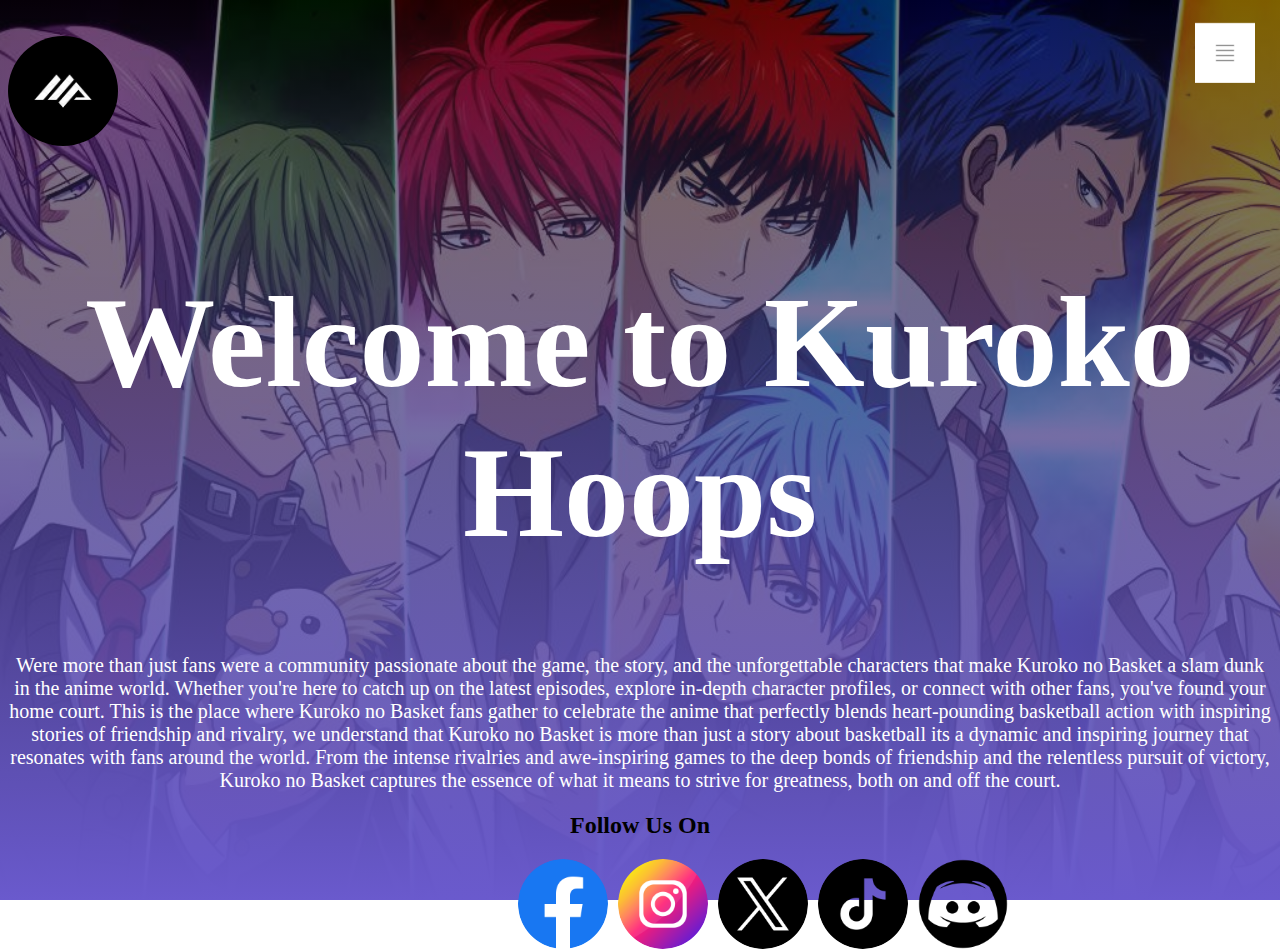
<file: index.html>
<!DOCTYPE html>
<html lang="en">
<head>
    <meta charset="UTF-8">
    <meta name="viewport" content="width=device-width, initial-scale=1.0">
    <title>Kuroko BasketBall</title>
    <link rel="icon" href="image/favicon (1).ico" type="image/x-icon">
    <link rel="stylesheet" href="style.css">
    <link rel="preconnect" href="https://fonts.googleapis.com">
<link rel="preconnect" href="https://fonts.gstatic.com" crossorigin>
<link href="https://fonts.googleapis.com/css2?family=Noto+Sans+JP:wght@100..900&display=swap" rel="stylesheet">
<style>
    h2{
        text-align: center;
    }
    p{
        color: white;
    }
    body{
    background-image: linear-gradient(rgba(0,0,0,0.5),#6a5acd),url(image/Background\ 1.jpg);
    background-size: cover;
    background-position: center;
    background-repeat: no-repeat;
    background-attachment: fixed;
}
.flogo{
    width: 90px; 
   height: 90px;
   position: absolute;
   border-radius: 50%;
   margin-left: 510px;
}
.flogos{
   width: 90px; 
   height: 90px;
   position: absolute;
   border-radius: 50%;
   margin-left: 610px;
}
.flogose{
   width: 90px; 
   height: 90px;
   position: absolute;
   border-radius: 50%;
   margin-left: 710px;
}
.fl{
   width: 90px; 
   height: 90px;
   position: absolute;
   border-radius: 50%;
   margin-left: 810px; 
}
.lo{
   width: 90px; 
   height: 90px;
   position: absolute;
   border-radius: 50%;
   margin-left: 910px;  
}
</style>
</head>
<body>
    <section id="banner">
        <img src="image/7b03687d05d4fae82fc830e823ee51fa.jpg" alt="" class="logo" width="60">
        <h1 class="banner-text">Welcome to Kuroko Hoops</h1>
        <p class="banner-textp">Were more than just fans were a community passionate about the game, the story, and the unforgettable characters that make Kuroko no Basket a slam dunk in the anime world. Whether you're here to catch up on the latest episodes, explore in-depth character profiles, or connect with other fans, you've found your home court. This is the place where Kuroko no Basket fans gather to celebrate the anime that perfectly blends heart-pounding basketball action with inspiring stories of friendship and rivalry, we understand that Kuroko no Basket is more than just a story about basketball its a dynamic and inspiring journey that resonates with fans around the world. From the intense rivalries and awe-inspiring games to the deep bonds of friendship and the relentless pursuit of victory, Kuroko no Basket captures the essence of what it means to strive for greatness, both on and off the court.</p>
        <h2>Follow Us On</h2>
    <a href="#"><img src="image/facebook.png" alt="" class="flogo"></a>
    <a href="#"><img src="image/instagram.png" alt="" class="flogos"></a>
    <a href="#"><img src="image/twitter.png" alt="" class="flogose"></a>
    <a href="#"><img src="image/tiktok.png" alt="" class="fl"></a>
    <a href="#"><img src="image/discord.png" alt="" class="lo"></a>
    </section> 
    <div id="sideNav">
        <nav>
            <ul>
                <li><a href="index.html">Home</a></li>
                <li><a href="2index.html">Character</a></li>
                <li><a href="4index.html">Team</a></li>
                <li><a href="6index.html">NBA</a></li>
                <li><a href="7index.html">Season</a></li>
                <li><a href="portfolioindex.html">Portfolio</a></li>
            </ul>
        </nav>
    </div>   
    <div id="menuBtn">
        <img src="image/menu button.jpg" alt="" id="menu">
    </div>
    <script>
        var menuBtn = document.getElementById("menuBtn")
        var sideNav = document.getElementById("sideNav")
        var menu = document.getElementById("menu")
        menuBtn.onclick = function(){
            if(sideNav.style.right == "-250px"){
                sideNav.style.right = "0";
            }
            else{
                sideNav.style.right = "-250px";
            }
        }
    </script>
</body>
</html>
</file>
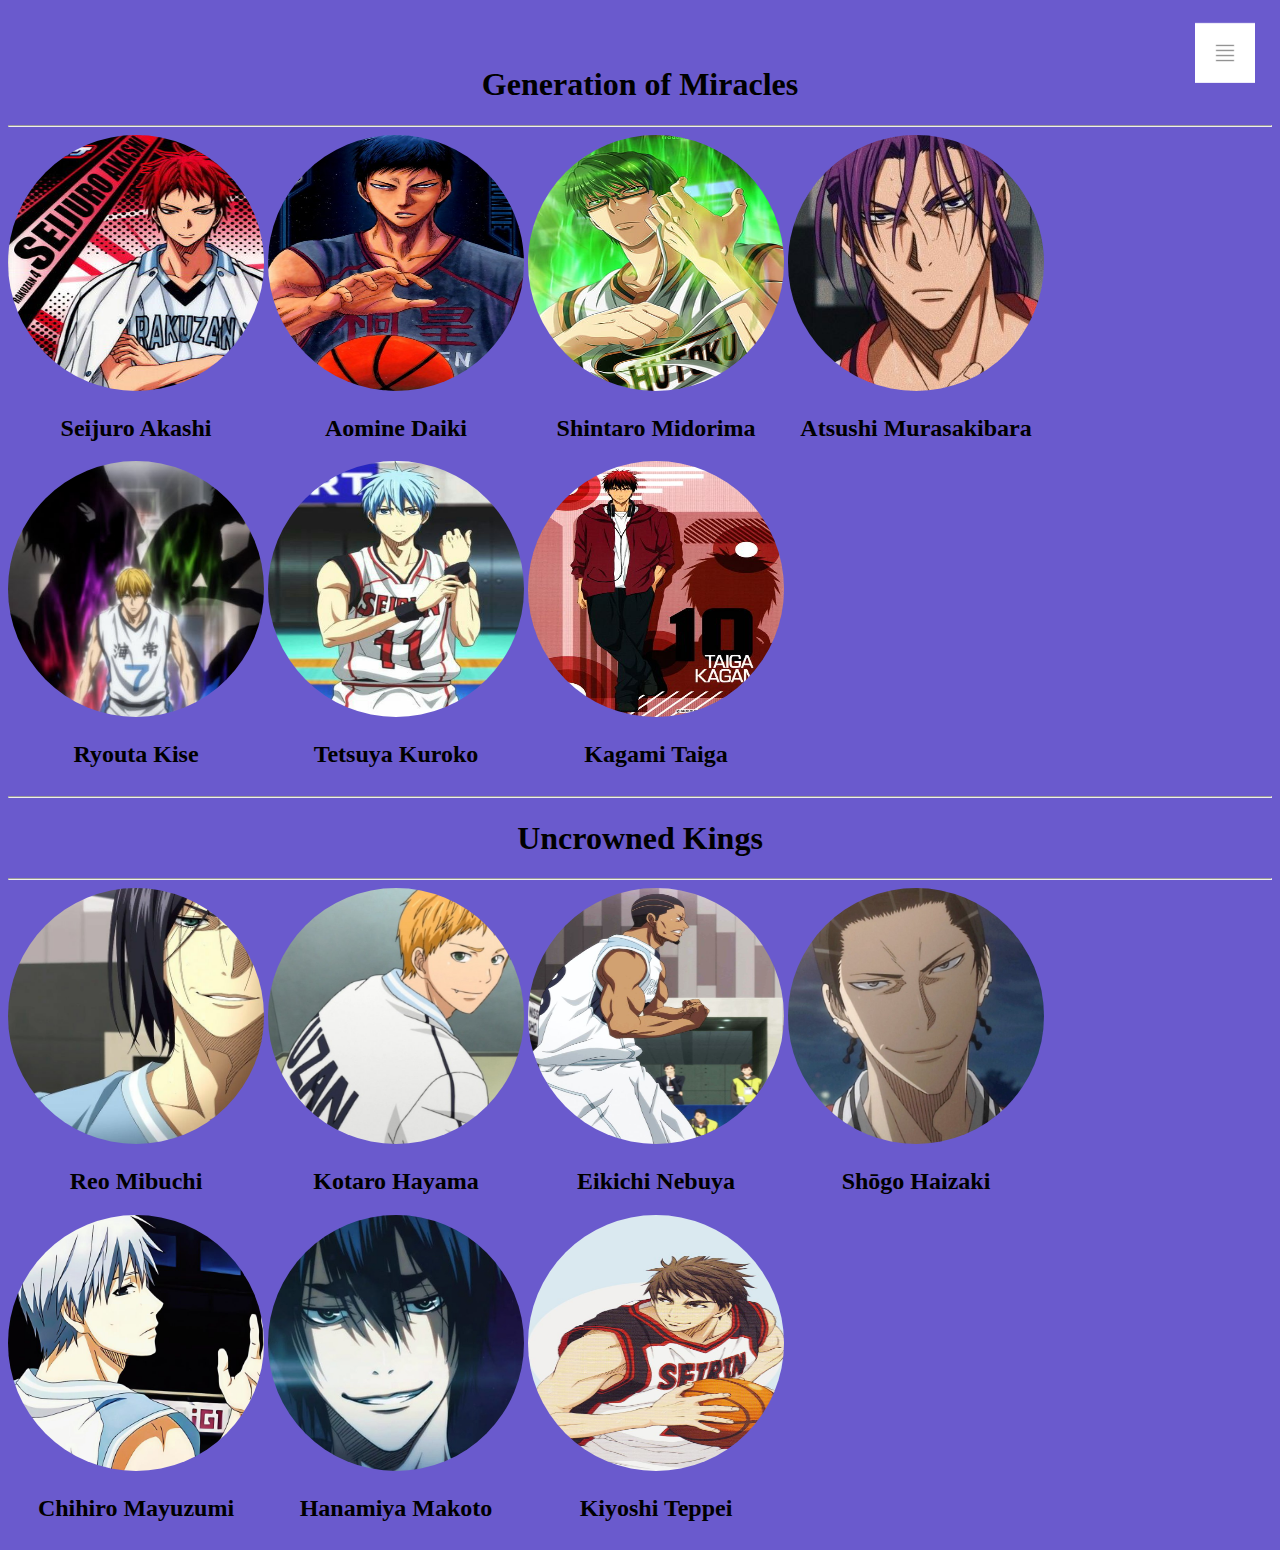
<file: 2index.html>
<!DOCTYPE html>
<html lang="en">
<head>
    <meta charset="UTF-8">
    <meta name="viewport" content="width=device-width, initial-scale=1.0">
    <title>Character</title>
    <link rel="icon" href="image/favicon (1).ico" type="image/x-icon">
    <link rel="stylesheet" href="style.css">
    <style>
        .ch{
            display: inline-block;
        }
        img{
            width: 300px;
        }
        h1{
            color: black;
        }
        h1:hover{
            background-color: blue;
        }
        
        h2{
            color: black;
            text-align: center;
        }
        body{
            background-color: slateblue;
        }
        .left{
            color: white;
            margin-left: 1350px;
            font-size: 1.3rem; 
        }
        .left:hover{
            text-decoration: underline;
            color: black;
        }
        .akashi2{
            width: 256px; 
            height: 256px;
            border-radius: 50%;
        }
        .akashi2:hover{
            content: url(1.jpg);
            width: 256px;
            height: 256px;
            border-radius: 50%;
        }
        .aomine2{
            width: 256px; 
            height: 256px;
            border-radius: 50%;
        }
        .aomine2:hover{
            content: url(2.jpg);
            width: 256px; 
            height: 256px;
            border-radius: 50%;
        }
        .shintaro2{
            width: 256px; 
            height: 256px;
            border-radius: 50%;
        }
        .shintaro2:hover{
            content: url(3.jpg);
            width: 256px; 
            height: 256px;
            border-radius: 50%;
        }
        .atsushi2{
            width: 256px; 
            height: 256px;
            border-radius: 50%;
        }
        .atsushi2:hover{
            content: url(4.jpg);
            width: 256px; 
            height: 256px;
            border-radius: 50%;
        }
        .kise2{
            width: 256px; 
            height: 256px;
            border-radius: 50%;
        }
        .kise2:hover{
            content: url(5.jpg);
            width: 256px; 
            height: 256px;
            border-radius: 50%;
        }
        .kuroko2{
            width: 256px; 
            height: 256px;
            border-radius: 50%;
        }
        .kuroko2:hover{
            content: url(6.jpg);
            width: 256px; 
            height: 256px;
            border-radius: 50%;
        }
        .taiga2{
            width: 256px; 
            height: 256px;
            border-radius: 50%;
        }
        .taiga2:hover{
            content: url(7.jpg);
            width: 256px; 
            height: 256px;
            border-radius: 50%;
        }
        .reo2{
            width: 256px; 
            height: 256px;
            border-radius: 50%;
        }
        .reo2:hover{
            content: url(8.jpg);
            width: 256px; 
            height: 256px;
            border-radius: 50%;
        }
        .kotaro2{
            width: 256px; 
            height: 256px;
            border-radius: 50%;
        }
        .kotaro2:hover{
            content: url(9.jpg);
            width: 256px; 
            height: 256px;
            border-radius: 50%;
        }
        .nebuya2{
            width: 256px; 
            height: 256px;
            border-radius: 50%;
        }
        .nebuya2:hover{
            content: url(10.jfif);
            width: 256px; 
            height: 256px;
            border-radius: 50%;
        }
        .haizaki2{
            width: 256px; 
            height: 256px;
            border-radius: 50%;
        }
        .haizaki2:hover{
            content: url(11.jpg);
            width: 256px; 
            height: 256px;
            border-radius: 50%;
        }
        .mayuzumi2{
            width: 256px; 
            height: 256px;
            border-radius: 50%;
        }
        .mayuzumi2:hover{
            content: url(12.jpg);
            width: 256px; 
            height: 256px;
            border-radius: 50%;
        }
        .makoto2{
            width: 256px; 
            height: 256px;
            border-radius: 50%;
        }
        .makoto2:hover{
            content: url(13.jpg);
            width: 256px; 
            height: 256px;
            border-radius: 50%;
        }
        .teppei2{
            width: 256px; 
            height: 256px;
            border-radius: 50%;
        }
        .teppei2:hover{
            content: url(14.jpg);
            width: 256px; 
            height: 256px;
            border-radius: 50%;
        }
        
    </style>
</head>
<body>
    <a href="3index.html"><h3 class="left">Next</h3></a>
    <div id="sideNav">
        <nav>
            <ul>
                <li><a href="index.html">Home</a></li>
                <li><a href="2index.html">Character</a></li>
                <li><a href="4index.html">Team</a></li>
                <li><a href="6index.html">NBA</a></li>
                <li><a href="7index.html">Season</a></li>
                <li><a href="portfolioindex.html">Portfolio</a></li>
            </ul>
        </nav>
    </div>   
    <div id="menuBtn">
        <img src="image/menu button.jpg" alt="" id="menu">
    </div>
    <script>
        var menuBtn = document.getElementById("menuBtn")
        var sideNav = document.getElementById("sideNav")
        var menu = document.getElementById("menu")
        menuBtn.onclick = function(){
            if(sideNav.style.right == "-250px"){
                sideNav.style.right = "0";
            }
            else{
                sideNav.style.right = "-250px";
            }
        }
    </script>
    <h1 style="text-align: center;">Generation of Miracles</h1><hr>
    <div class="ch"><img src="image/Character 1.jpg" class="akashi2">
        <h2>Seijuro Akashi</h2></div>
        <div class="ch"><img src="image/Character 2.1.jpg" class="aomine2">
        <h2>Aomine Daiki</h2></div>
        <div class="ch"><img src="image/3.2.jpg" class="shintaro2">
        <h2>Shintaro Midorima</h2></div>
        <div class="ch"><img src="image/Character4.2.jpg" class="atsushi2">
        <h2>Atsushi Murasakibara</h2></div>
        <div class="ch"><img src="image/Character5.jpg" class="kise2">
        <h2>Ryouta Kise</h2></div>
        <div class="ch"><img src="image/Character6.jpg" class="kuroko2">
        <h2>Tetsuya Kuroko</h2></div>
        <div class="ch"><img src="image/Character7.1.jpg" class="taiga2">
        <h2>Kagami Taiga</h2></div><hr>
        <h1 style="text-align: center;">Uncrowned Kings</h1><hr>
        <div class="ch"><img src="image/Character8.jpg" class="reo2">
        <h2>Reo Mibuchi</h2></div>
        <div class="ch"><img src="image/Character9.jpg" class="kotaro2">
        <h2>Kotaro Hayama</h2></div>
        <div class="ch"><img src="image/Character10.jpg" class="nebuya2">
        <h2>Eikichi Nebuya</h2></div>
        <div class="ch"><img src="image/Character11.1.jpg" class="haizaki2">
        <h2>Shōgo Haizaki</h2></div>
        <div class="ch"><img src="image/Character12.1.jpg" class="mayuzumi2">
        <h2>Chihiro Mayuzumi</h2></div>
        <div class="ch"><img src="image/Character13.jpg" class="makoto2">
        <h2>Hanamiya Makoto</h2></div>
        <div class="ch"><img src="image/Character14.jpg" class="teppei2">
        <h2>Kiyoshi Teppei</h2></div>

    



</body>
</html>
</file>
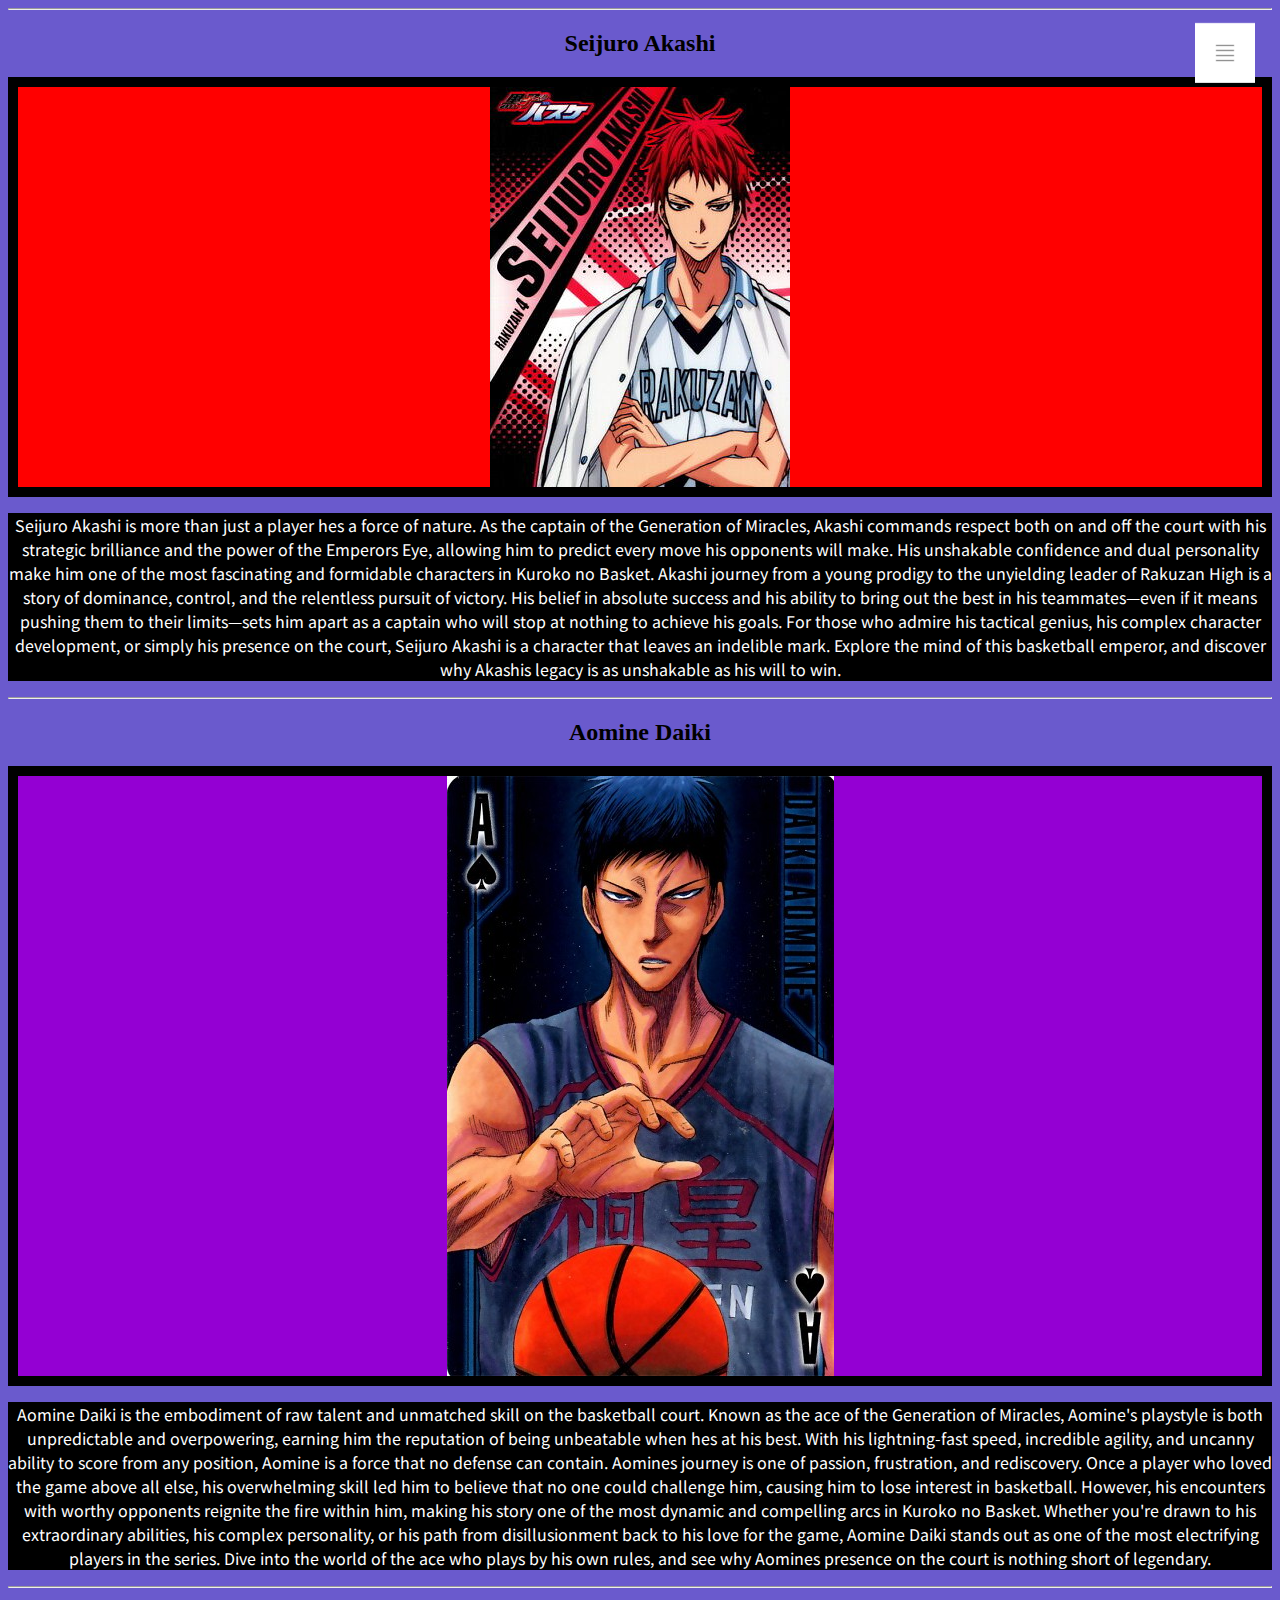
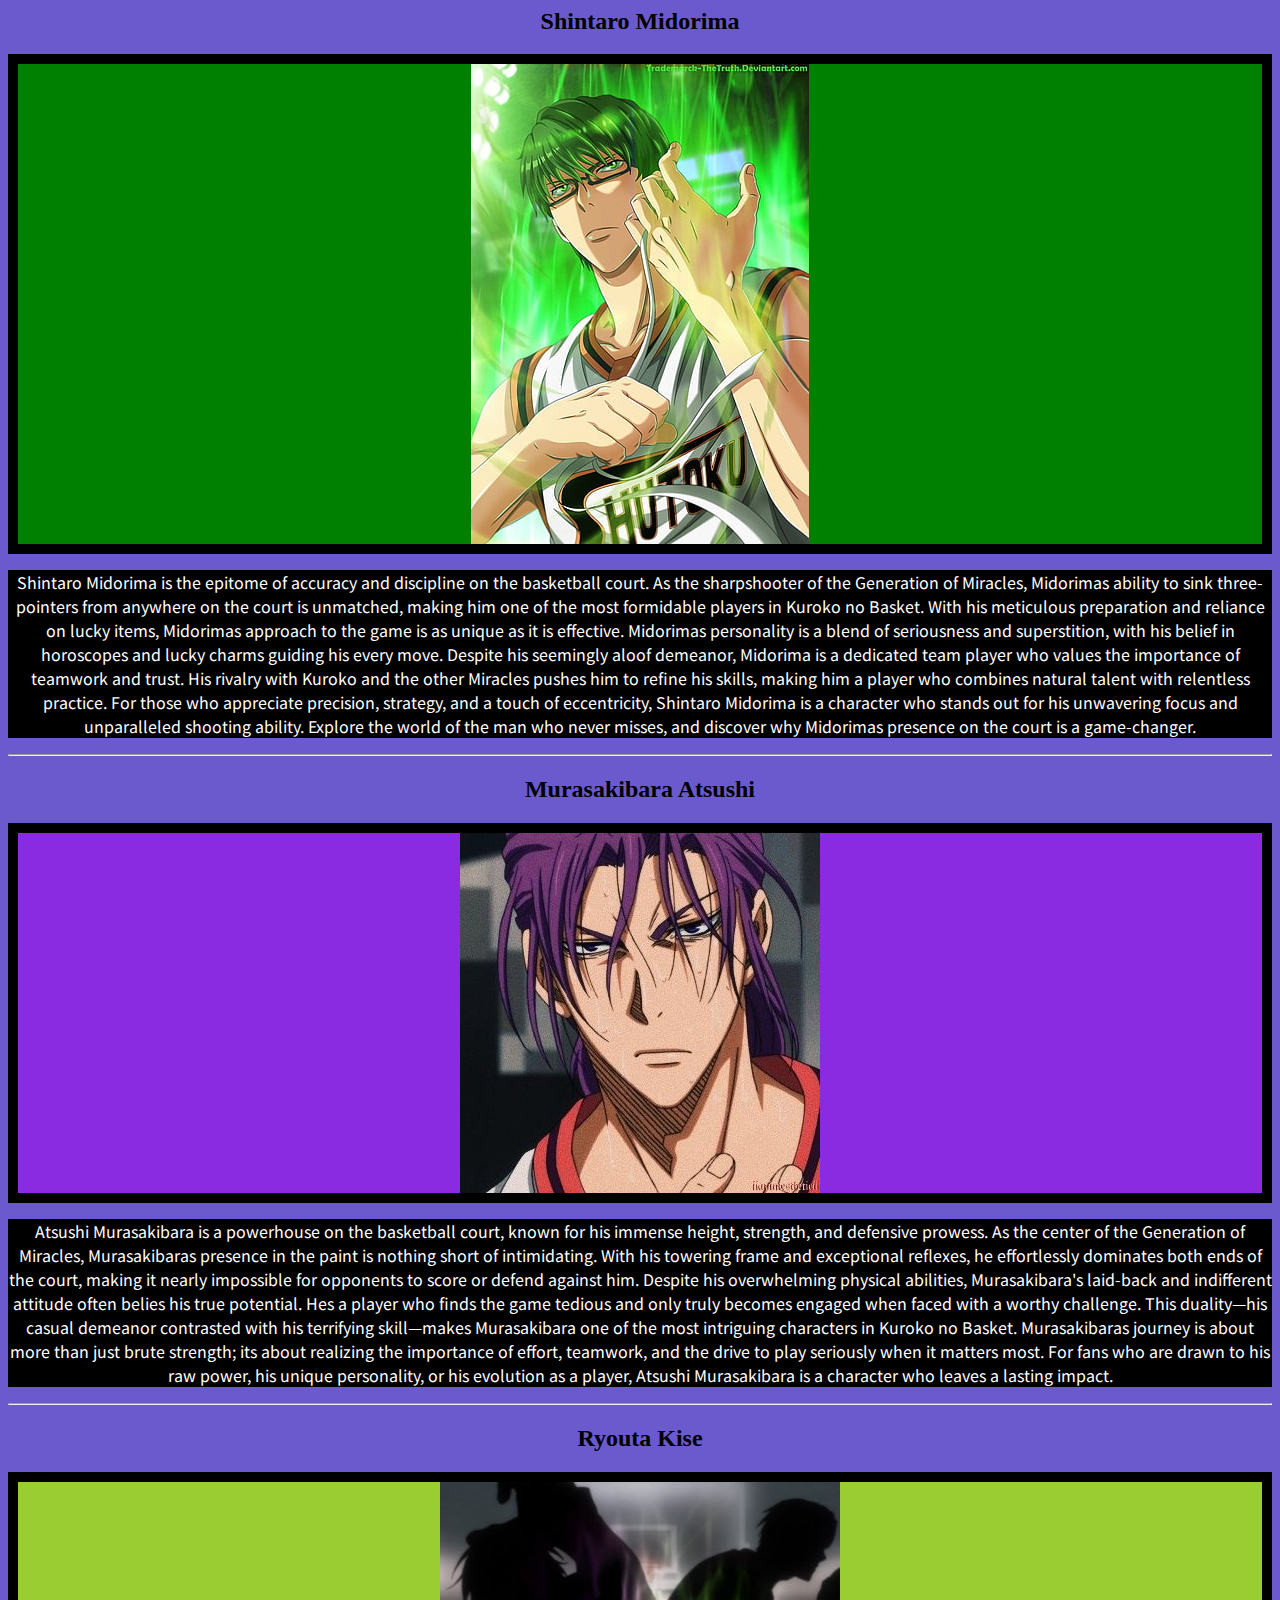
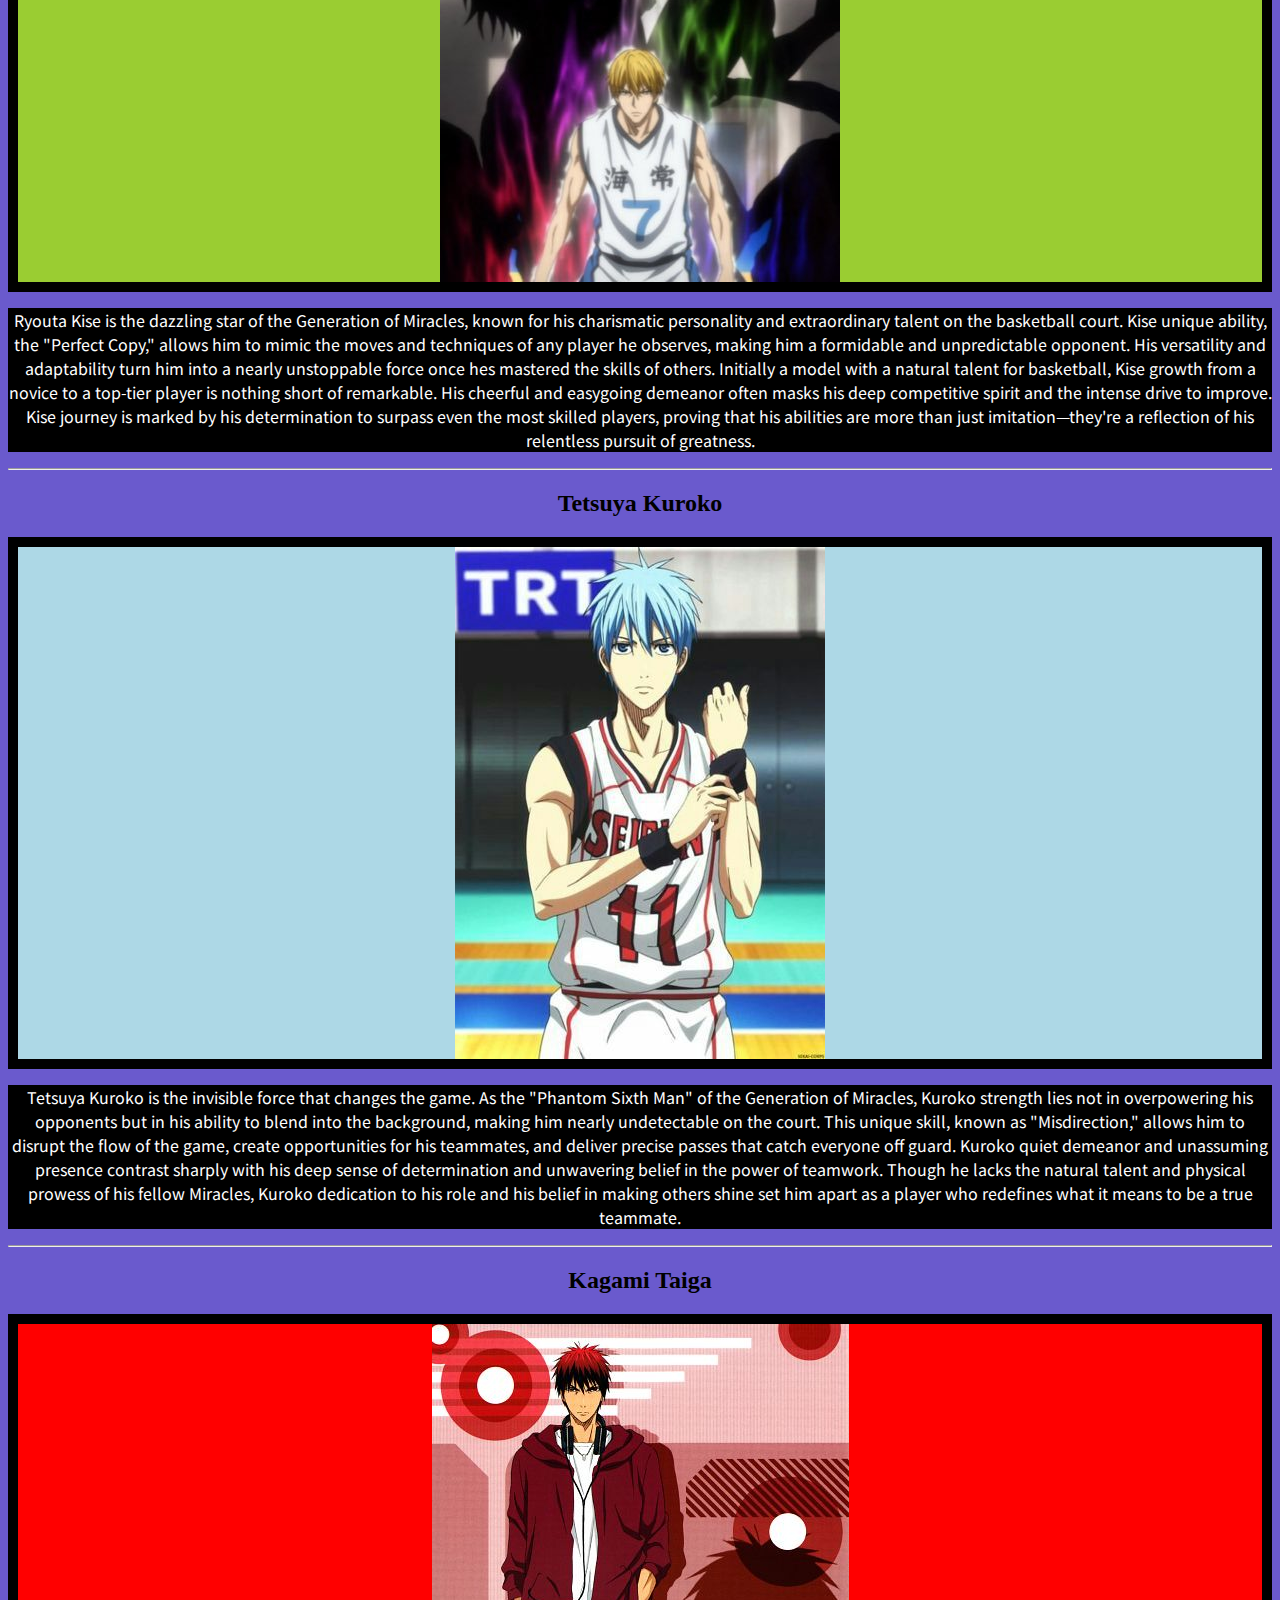
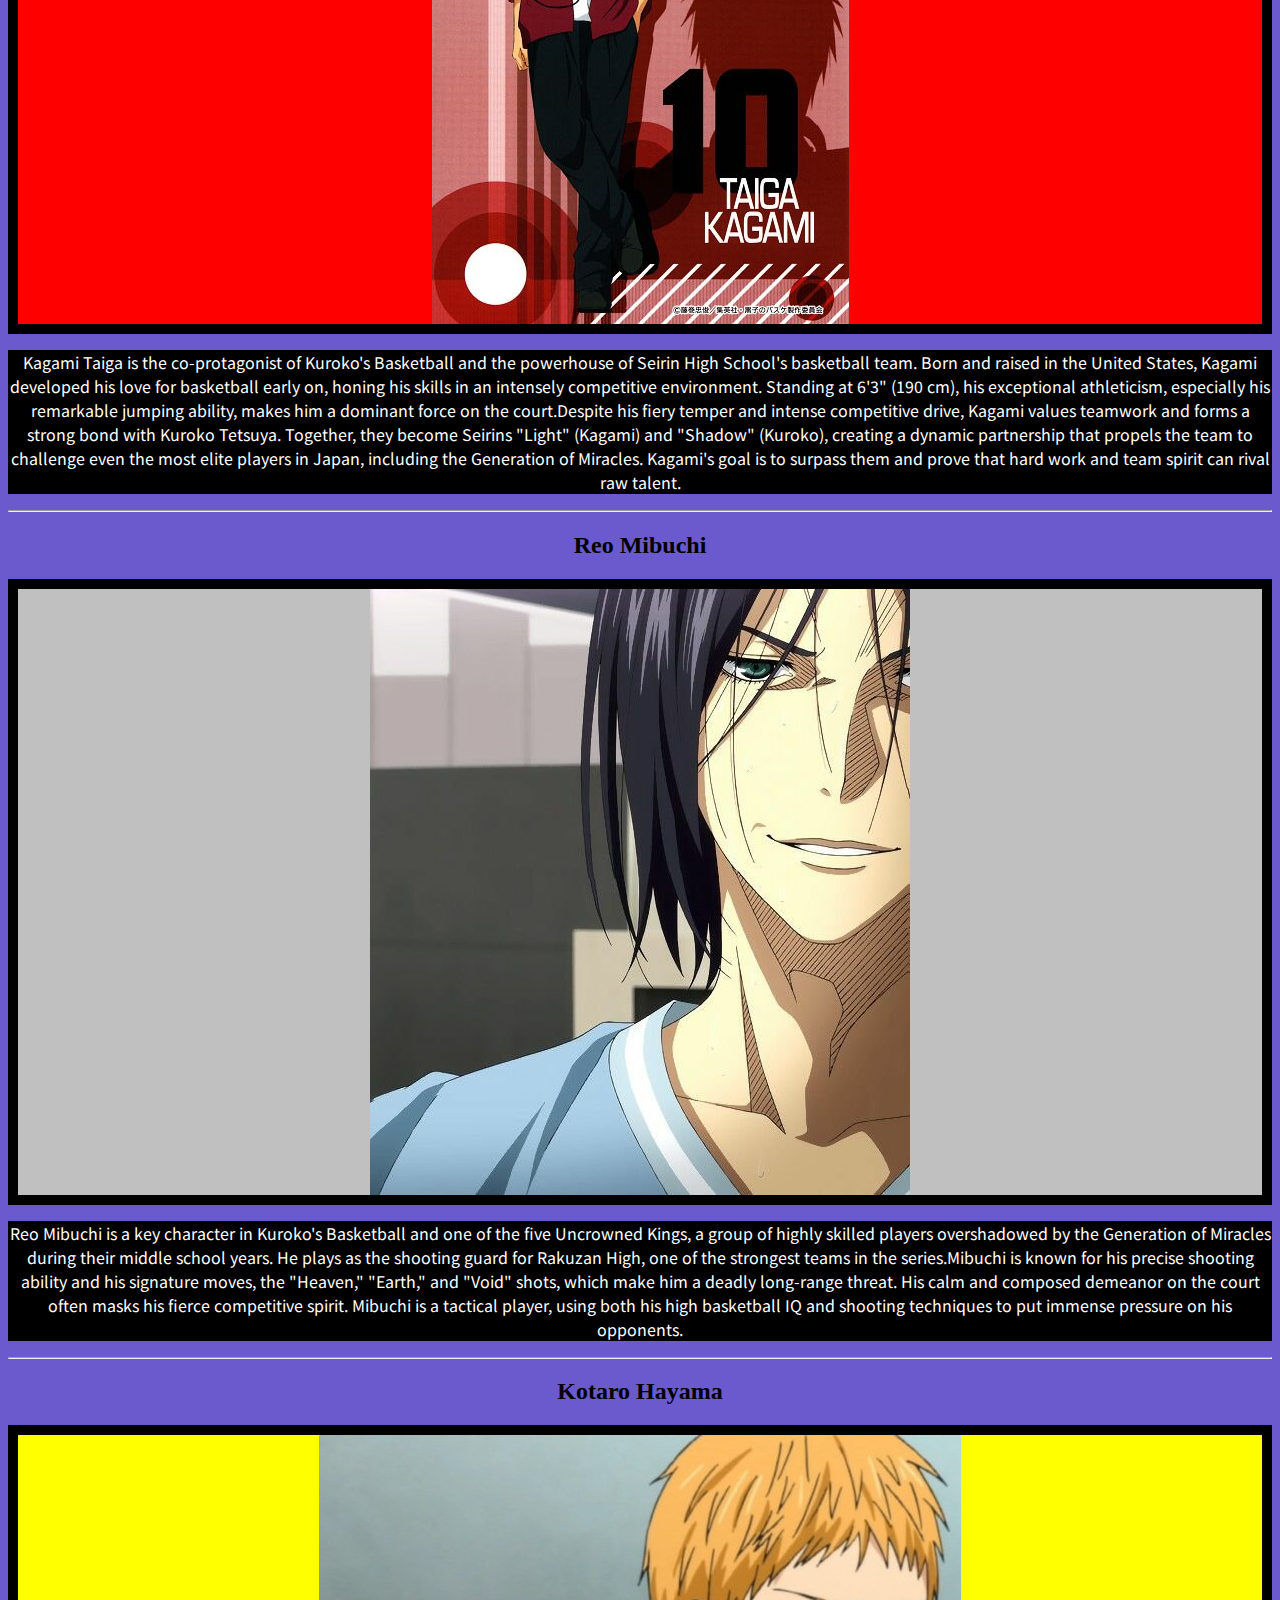
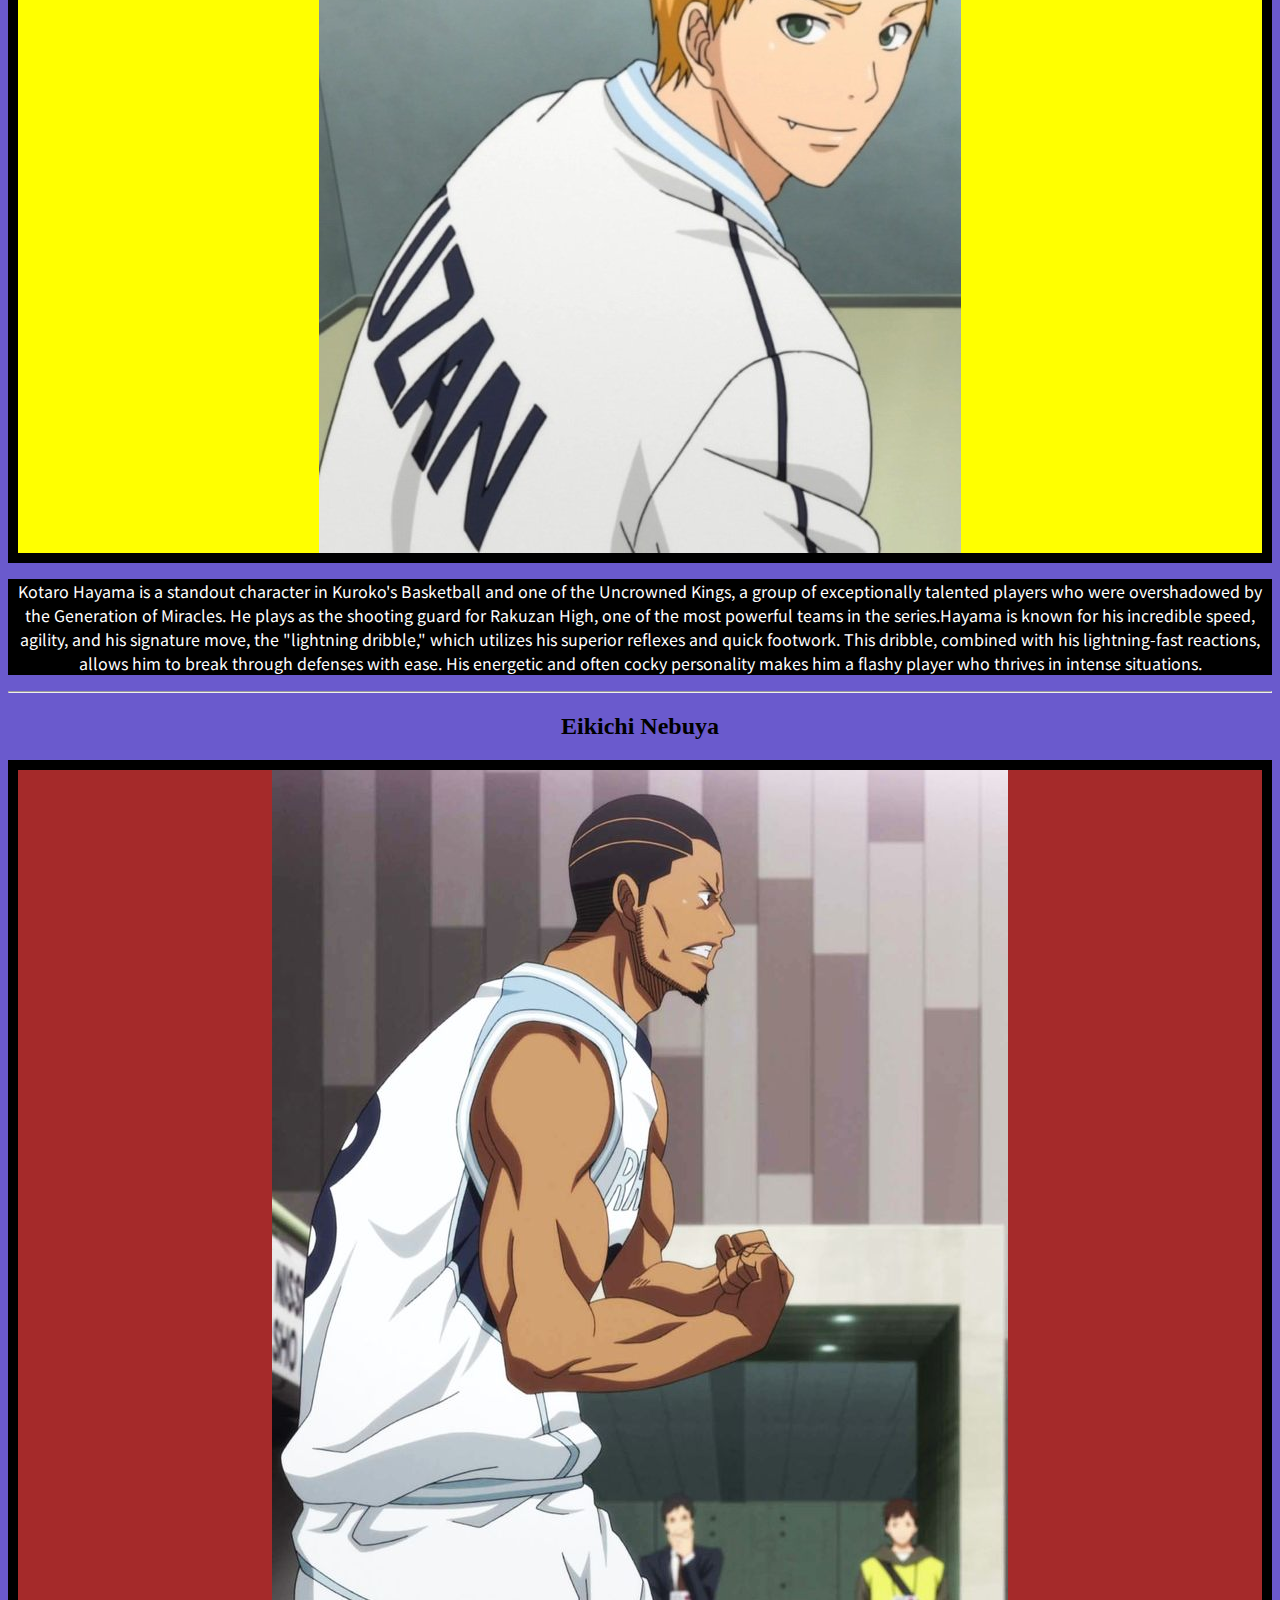
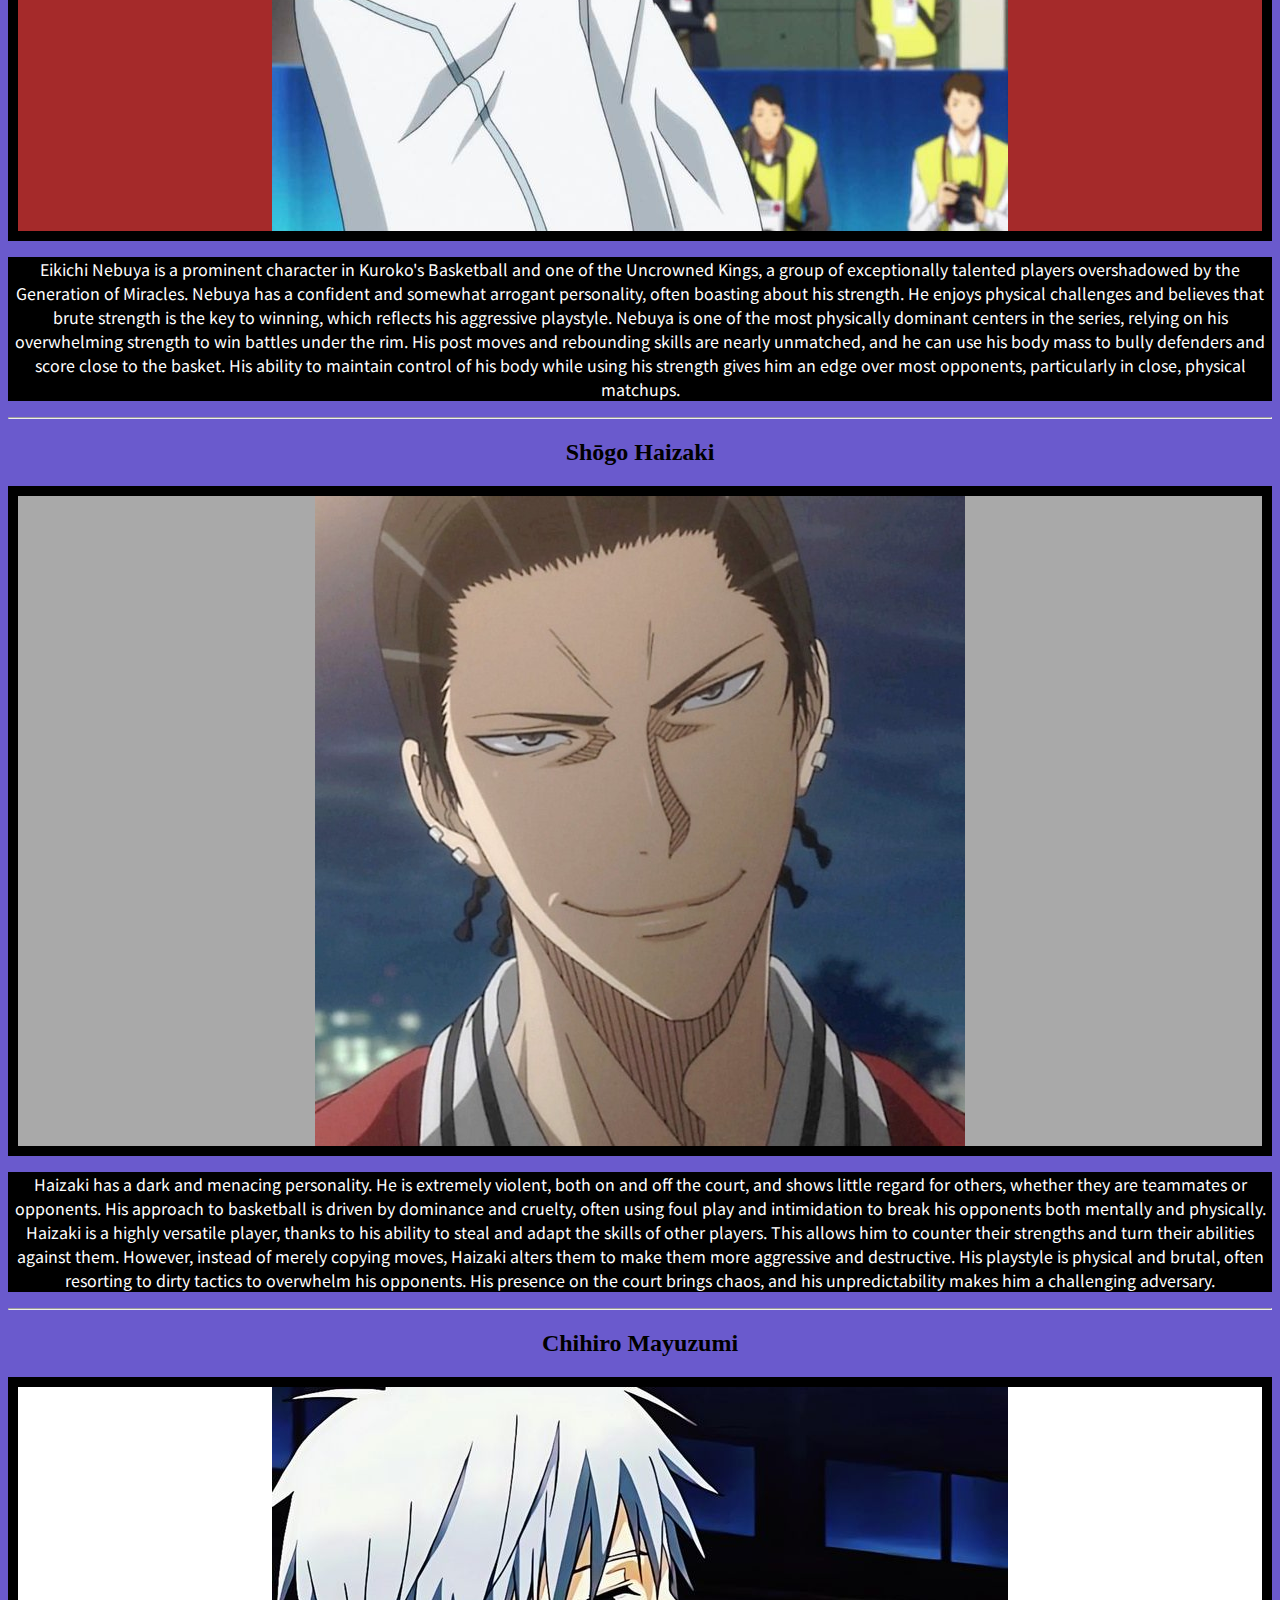
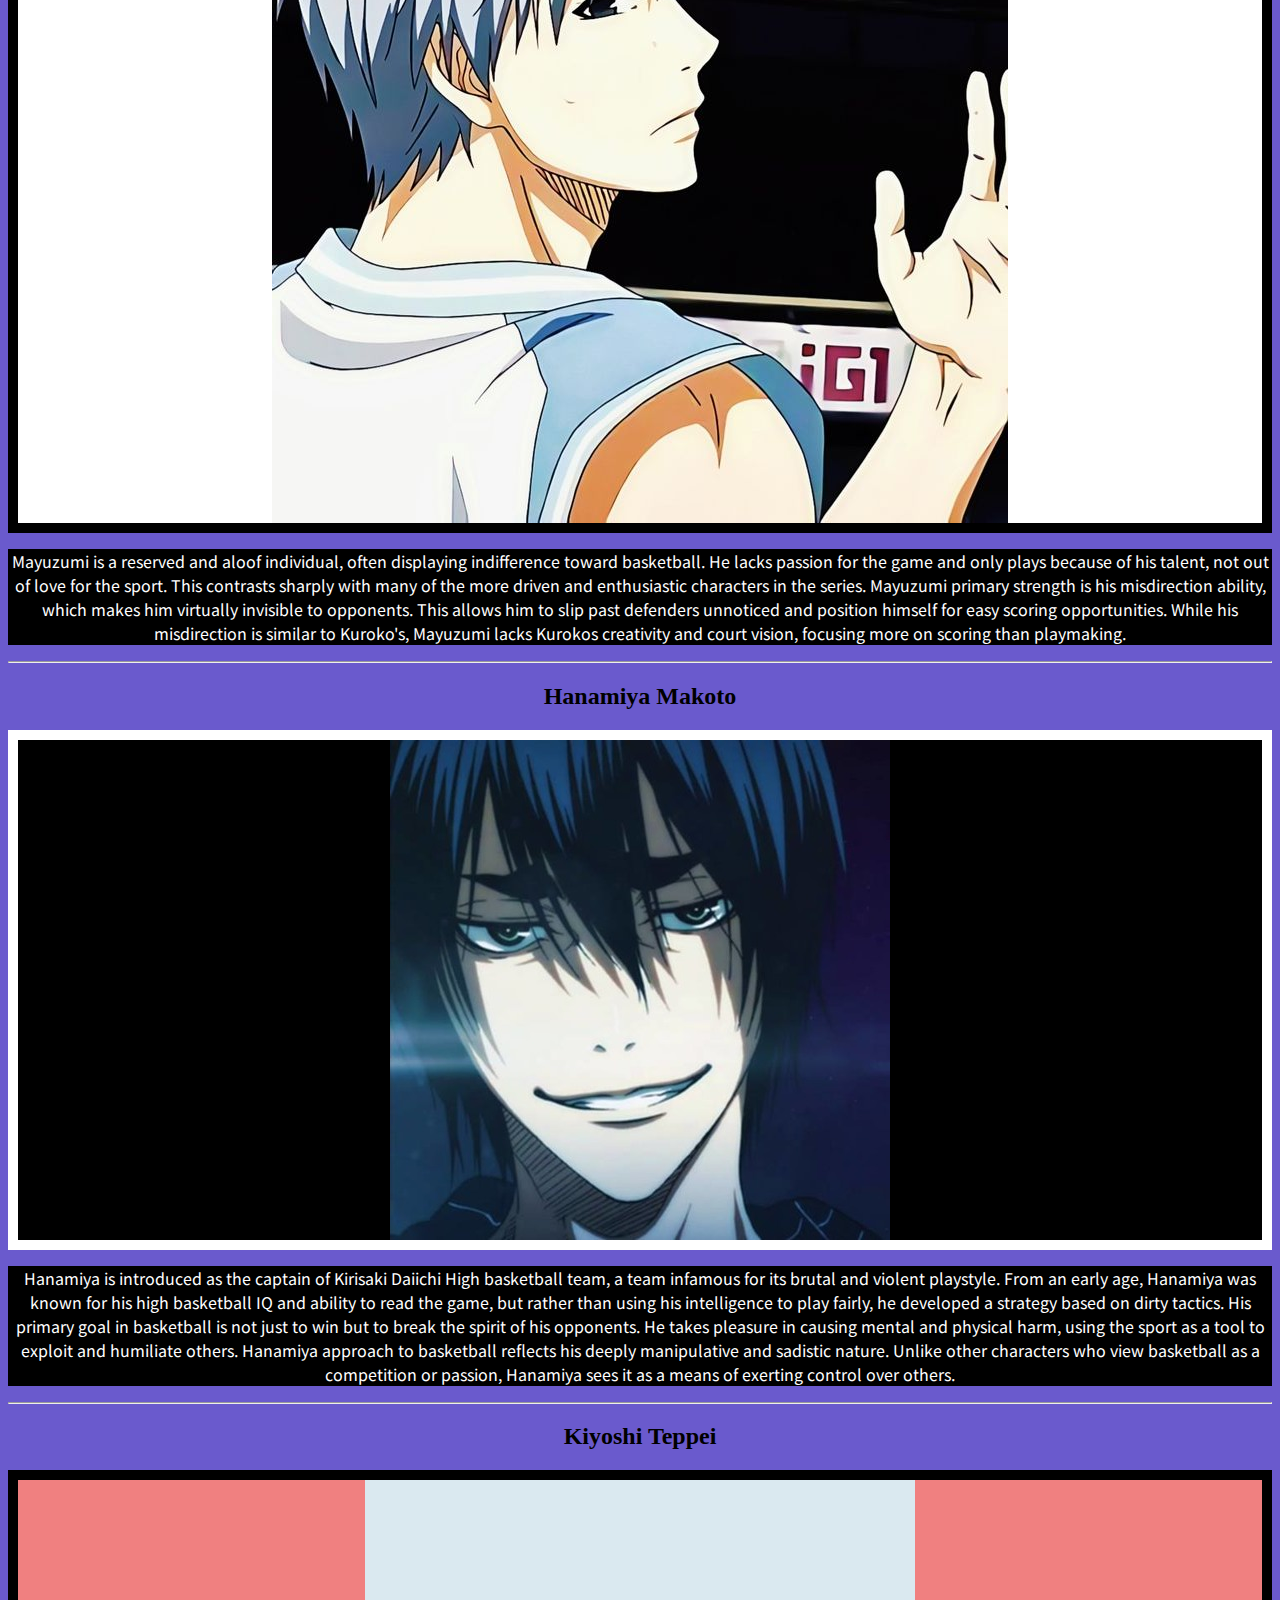
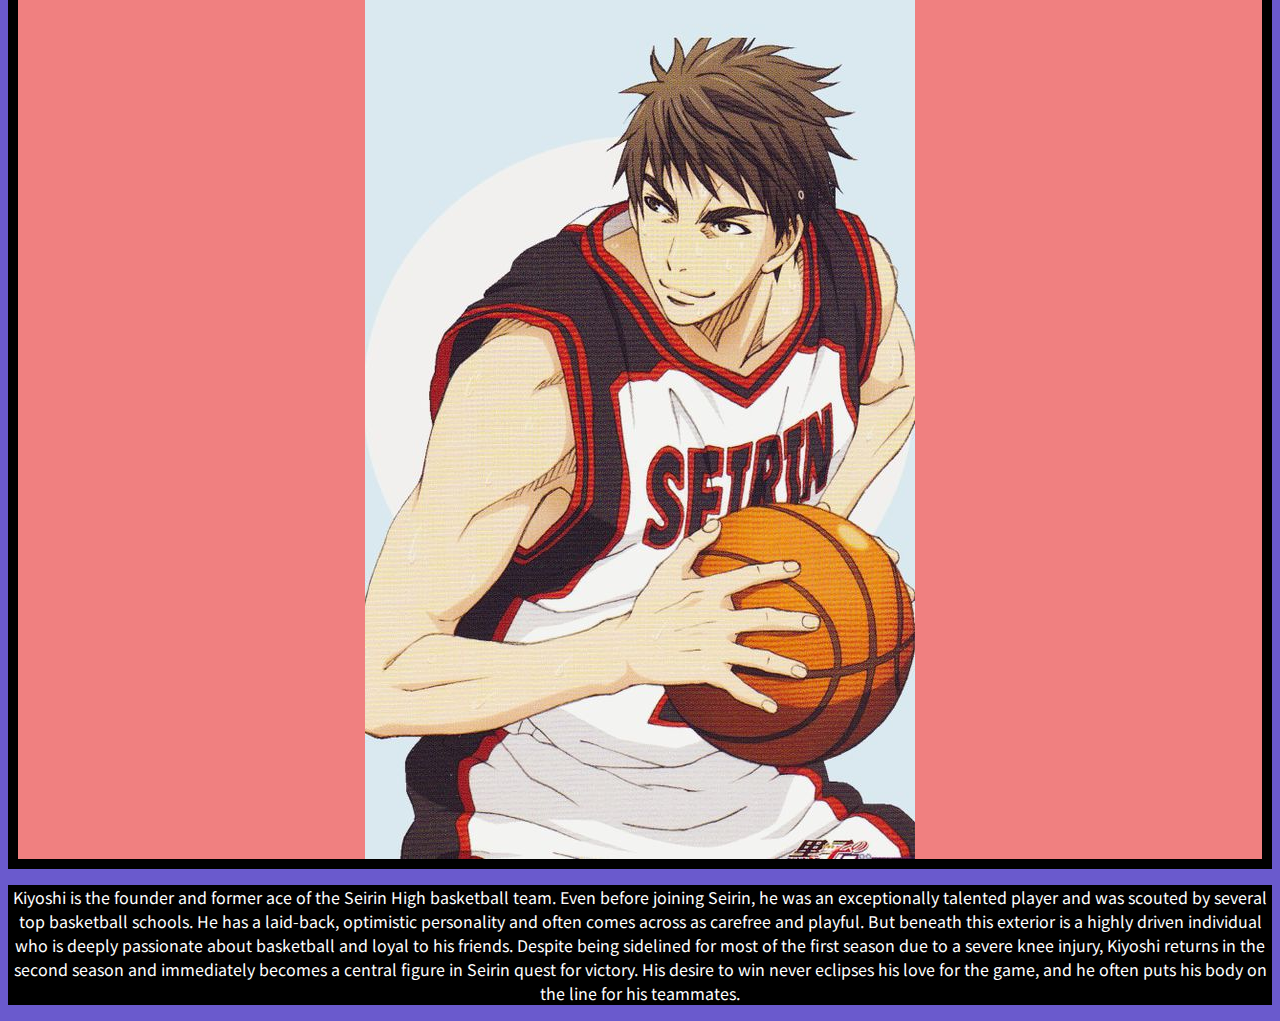
<file: 3index.html>
<!DOCTYPE html>
<html lang="en">
<head>
    <meta charset="UTF-8">
    <meta name="viewport" content="width=device-width, initial-scale=1.0">
    <title>Players Introduction</title>
    <link rel="preconnect" href="https://fonts.googleapis.com">
<link rel="preconnect" href="https://fonts.gstatic.com" crossorigin>
<link href="https://fonts.googleapis.com/css2?family=Noto+Sans+JP:wght@100..900&display=swap" rel="stylesheet">
    <link rel="stylesheet" href="style.css">
    <link rel="icon" href="image/favicon (1).ico" type="image/x-icon">
    <style>
        body{
            background-color: slateblue;
        }
        h2{
            text-align: center;
        }
        h3{
            color: black;
        }
    </style>
</head>
<body>
    <div id="sideNav">
        <nav>
            <ul>
                <li><a href="index.html">Home</a></li>
                <li><a href="2index.html">Character</a></li>
                <li><a href="4index.html">Team</a></li>
                <li><a href="6index.html">NBA</a></li>
                <li><a href="7index.html">Season</a></li>
                <li><a href="portfolioindex.html">Portfolio</a></li>
            </ul>
        </nav>
    </div>   
    <div id="menuBtn">
        <img src="image/menu button.jpg" alt="" id="menu">
    </div>
    <script>
        var menuBtn = document.getElementById("menuBtn")
        var sideNav = document.getElementById("sideNav")
        var menu = document.getElementById("menu")
        menuBtn.onclick = function(){
            if(sideNav.style.right == "-250px"){
                sideNav.style.right = "0";
            }
            else{
                sideNav.style.right = "-250px";
            }
        }
    </script>
    <hr>
    <h2>Seijuro Akashi</h2>
        <div class="Akashi"><img src="./image/Character 1.jpg" alt=""></div>
        <p class="Akashi1">Seijuro Akashi is more than just a player hes a force of nature. As the captain of the Generation of Miracles, Akashi commands respect both on and off the court with his strategic brilliance and the power of the Emperors Eye, allowing him to predict every move his opponents will make. His unshakable confidence and dual personality make him one of the most fascinating and formidable characters in Kuroko no Basket.

            Akashi journey from a young prodigy to the unyielding leader of Rakuzan High is a story of dominance, control, and the relentless pursuit of victory. His belief in absolute success and his ability to bring out the best in his teammates—even if it means pushing them to their limits—sets him apart as a captain who will stop at nothing to achieve his goals.
            
            For those who admire his tactical genius, his complex character development, or simply his presence on the court, Seijuro Akashi is a character that leaves an indelible mark. Explore the mind of this basketball emperor, and discover why Akashis legacy is as unshakable as his will to win.</p>
            <hr>
            <h2>Aomine Daiki</h2>
            <div class="Aomine"><img src="./image/Character 2.1.jpg" alt=""></div>
            <p class="Aomine1">Aomine Daiki is the embodiment of raw talent and unmatched skill on the basketball court. Known as the ace of the Generation of Miracles, Aomine's playstyle is both unpredictable and overpowering, earning him the reputation of being unbeatable when hes at his best. With his lightning-fast speed, incredible agility, and uncanny ability to score from any position, Aomine is a force that no defense can contain.

                Aomines journey is one of passion, frustration, and rediscovery. Once a player who loved the game above all else, his overwhelming skill led him to believe that no one could challenge him, causing him to lose interest in basketball. However, his encounters with worthy opponents reignite the fire within him, making his story one of the most dynamic and compelling arcs in Kuroko no Basket.
                
                Whether you're drawn to his extraordinary abilities, his complex personality, or his path from disillusionment back to his love for the game, Aomine Daiki stands out as one of the most electrifying players in the series. Dive into the world of the ace who plays by his own rules, and see why Aomines presence on the court is nothing short of legendary.</p>
                <hr>
                <h2>Shintaro Midorima</h2>
                <div class="Shintaro"><img src="./image/3.2.jpg" alt=""></div>
                <p class="Shintaro1">Shintaro Midorima is the epitome of accuracy and discipline on the basketball court. As the sharpshooter of the Generation of Miracles, Midorimas ability to sink three-pointers from anywhere on the court is unmatched, making him one of the most formidable players in Kuroko no Basket. With his meticulous preparation and reliance on lucky items, Midorimas approach to the game is as unique as it is effective.

                    Midorimas personality is a blend of seriousness and superstition, with his belief in horoscopes and lucky charms guiding his every move. Despite his seemingly aloof demeanor, Midorima is a dedicated team player who values the importance of teamwork and trust. His rivalry with Kuroko and the other Miracles pushes him to refine his skills, making him a player who combines natural talent with relentless practice.
                    
                    For those who appreciate precision, strategy, and a touch of eccentricity, Shintaro Midorima is a character who stands out for his unwavering focus and unparalleled shooting ability. Explore the world of the man who never misses, and discover why Midorimas presence on the court is a game-changer.</p>
                    <hr>
                    <h2>Murasakibara Atsushi</h2>
                    <div class="Murasakibara"><img src="./image/Character4.2.jpg" alt=""></div>
                    <p class="Murasakibara1">Atsushi Murasakibara is a powerhouse on the basketball court, known for his immense height, strength, and defensive prowess. As the center of the Generation of Miracles, Murasakibaras presence in the paint is nothing short of intimidating. With his towering frame and exceptional reflexes, he effortlessly dominates both ends of the court, making it nearly impossible for opponents to score or defend against him.

                        Despite his overwhelming physical abilities, Murasakibara's laid-back and indifferent attitude often belies his true potential. Hes a player who finds the game tedious and only truly becomes engaged when faced with a worthy challenge. This duality—his casual demeanor contrasted with his terrifying skill—makes Murasakibara one of the most intriguing characters in Kuroko no Basket.
                        
                        Murasakibaras journey is about more than just brute strength; its about realizing the importance of effort, teamwork, and the drive to play seriously when it matters most. For fans who are drawn to his raw power, his unique personality, or his evolution as a player, Atsushi Murasakibara is a character who leaves a lasting impact.</p>
                        <hr>
                        <h2>Ryouta Kise</h2>
                        <div class="Kise"><img src="./image/Character5.jpg" alt=""></div>
                        <p class="Kise1">Ryouta Kise is the dazzling star of the Generation of Miracles, known for his charismatic personality and extraordinary talent on the basketball court. Kise unique ability, the "Perfect Copy," allows him to mimic the moves and techniques of any player he observes, making him a formidable and unpredictable opponent. His versatility and adaptability turn him into a nearly unstoppable force once hes mastered the skills of others.

                            Initially a model with a natural talent for basketball, Kise growth from a novice to a top-tier player is nothing short of remarkable. His cheerful and easygoing demeanor often masks his deep competitive spirit and the intense drive to improve. Kise journey is marked by his determination to surpass even the most skilled players, proving that his abilities are more than just imitation—they're a reflection of his relentless pursuit of greatness.</p><hr>
                            <h2>Tetsuya Kuroko</h2>
                            <div class="Kuroko"><img src="./image/Character6.jpg" alt=""></div>
                            <p class="Kuroko1">Tetsuya Kuroko is the invisible force that changes the game. As the "Phantom Sixth Man" of the Generation of Miracles, Kuroko strength lies not in overpowering his opponents but in his ability to blend into the background, making him nearly undetectable on the court. This unique skill, known as "Misdirection," allows him to disrupt the flow of the game, create opportunities for his teammates, and deliver precise passes that catch everyone off guard.

                                Kuroko quiet demeanor and unassuming presence contrast sharply with his deep sense of determination and unwavering belief in the power of teamwork. Though he lacks the natural talent and physical prowess of his fellow Miracles, Kuroko dedication to his role and his belief in making others shine set him apart as a player who redefines what it means to be a true teammate.</p><hr>
                                <h2>Kagami Taiga</h2>
                                <div class="Taiga"><img src="./image/Character7.1.jpg" alt=""></div>
                                <p class="Taiga1">Kagami Taiga is the co-protagonist of Kuroko's Basketball and the powerhouse of Seirin High School's basketball team. Born and raised in the United States, Kagami developed his love for basketball early on, honing his skills in an intensely competitive environment. Standing at 6'3" (190 cm), his exceptional athleticism, especially his remarkable jumping ability, makes him a dominant force on the court.Despite his fiery temper and intense competitive drive, Kagami values teamwork and forms a strong bond with Kuroko Tetsuya. Together, they become Seirins "Light" (Kagami) and "Shadow" (Kuroko), creating a dynamic partnership that propels the team to challenge even the most elite players in Japan, including the Generation of Miracles. Kagami's goal is to surpass them and prove that hard work and team spirit can rival raw talent.</p><hr>
                                <h2>Reo Mibuchi</h2>
                                <div class="Reo"><img src="./image/Character8.jpg" alt=""></div>
                                <p class="Reo1">Reo Mibuchi is a key character in Kuroko's Basketball and one of the five Uncrowned Kings, a group of highly skilled players overshadowed by the Generation of Miracles during their middle school years. He plays as the shooting guard for Rakuzan High, one of the strongest teams in the series.Mibuchi is known for his precise shooting ability and his signature moves, the "Heaven," "Earth," and "Void" shots, which make him a deadly long-range threat. His calm and composed demeanor on the court often masks his fierce competitive spirit. Mibuchi is a tactical player, using both his high basketball IQ and shooting techniques to put immense pressure on his opponents.</p><hr>
                                <h2>Kotaro Hayama</h2>
                                <div class="Kotaro"><img src="./image/Character9.jpg" alt=""></div>
                                <p class="Kotaro1">Kotaro Hayama is a standout character in Kuroko's Basketball and one of the Uncrowned Kings, a group of exceptionally talented players who were overshadowed by the Generation of Miracles. He plays as the shooting guard for Rakuzan High, one of the most powerful teams in the series.Hayama is known for his incredible speed, agility, and his signature move, the "lightning dribble," which utilizes his superior reflexes and quick footwork. This dribble, combined with his lightning-fast reactions, allows him to break through defenses with ease. His energetic and often cocky personality makes him a flashy player who thrives in intense situations.</p><hr>
                                <h2>Eikichi Nebuya</h2>
                                <div class="Nebuya"><img src="./image/Character10.jpg" alt=""></div>
                                <p class="Nebuya1">Eikichi Nebuya is a prominent character in Kuroko's Basketball and one of the Uncrowned Kings, a group of exceptionally talented players overshadowed by the Generation of Miracles. Nebuya has a confident and somewhat arrogant personality, often boasting about his strength. He enjoys physical challenges and believes that brute strength is the key to winning, which reflects his aggressive playstyle. Nebuya is one of the most physically dominant centers in the series, relying on his overwhelming strength to win battles under the rim. His post moves and rebounding skills are nearly unmatched, and he can use his body mass to bully defenders and score close to the basket. His ability to maintain control of his body while using his strength gives him an edge over most opponents, particularly in close, physical matchups.</p><hr>
                                <h2>Shōgo Haizaki</h2>
                                <div class="Shogo"><img src="./image/Character11.1.jpg" alt=""></div>
                                <p class="Shogo1">Haizaki has a dark and menacing personality. He is extremely violent, both on and off the court, and shows little regard for others, whether they are teammates or opponents. His approach to basketball is driven by dominance and cruelty, often using foul play and intimidation to break his opponents both mentally and physically. Haizaki is a highly versatile player, thanks to his ability to steal and adapt the skills of other players. This allows him to counter their strengths and turn their abilities against them. However, instead of merely copying moves, Haizaki alters them to make them more aggressive and destructive. His playstyle is physical and brutal, often resorting to dirty tactics to overwhelm his opponents. His presence on the court brings chaos, and his unpredictability makes him a challenging adversary.</p><hr>
                                <h2>Chihiro Mayuzumi</h2>
                                <div class="Mayuzumi"><img src="./image/Character12.1.jpg" alt=""></div>
                                <p class="Mayuzumi1">Mayuzumi is a reserved and aloof individual, often displaying indifference toward basketball. He lacks passion for the game and only plays because of his talent, not out of love for the sport. This contrasts sharply with many of the more driven and enthusiastic characters in the series. Mayuzumi primary strength is his misdirection ability, which makes him virtually invisible to opponents. This allows him to slip past defenders unnoticed and position himself for easy scoring opportunities. While his misdirection is similar to Kuroko's, Mayuzumi lacks Kurokos creativity and court vision, focusing more on scoring than playmaking.</p><hr>
                                <h2>Hanamiya Makoto</h2>
                                <div class="Makoto"><img src="./image/Character13.jpg" alt=""></div>
                                <p class="Makoto1">Hanamiya is introduced as the captain of Kirisaki Daiichi High basketball team, a team infamous for its brutal and violent playstyle. From an early age, Hanamiya was known for his high basketball IQ and ability to read the game, but rather than using his intelligence to play fairly, he developed a strategy based on dirty tactics. His primary goal in basketball is not just to win but to break the spirit of his opponents. He takes pleasure in causing mental and physical harm, using the sport as a tool to exploit and humiliate others. Hanamiya approach to basketball reflects his deeply manipulative and sadistic nature. Unlike other characters who view basketball as a competition or passion, Hanamiya sees it as a means of exerting control over others.</p><hr>
                                <h2>Kiyoshi Teppei</h2>
                                <div class="Teppei"><img src="./image/Character14.jpg" alt=""></div>
                                <p class="Teppei1">Kiyoshi is the founder and former ace of the Seirin High basketball team. Even before joining Seirin, he was an exceptionally talented player and was scouted by several top basketball schools. He has a laid-back, optimistic personality and often comes across as carefree and playful. But beneath this exterior is a highly driven individual who is deeply passionate about basketball and loyal to his friends. Despite being sidelined for most of the first season due to a severe knee injury, Kiyoshi returns in the second season and immediately becomes a central figure in Seirin quest for victory. His desire to win never eclipses his love for the game, and he often puts his body on the line for his teammates.</p>
                            
                        
</body>
</html>
</file>
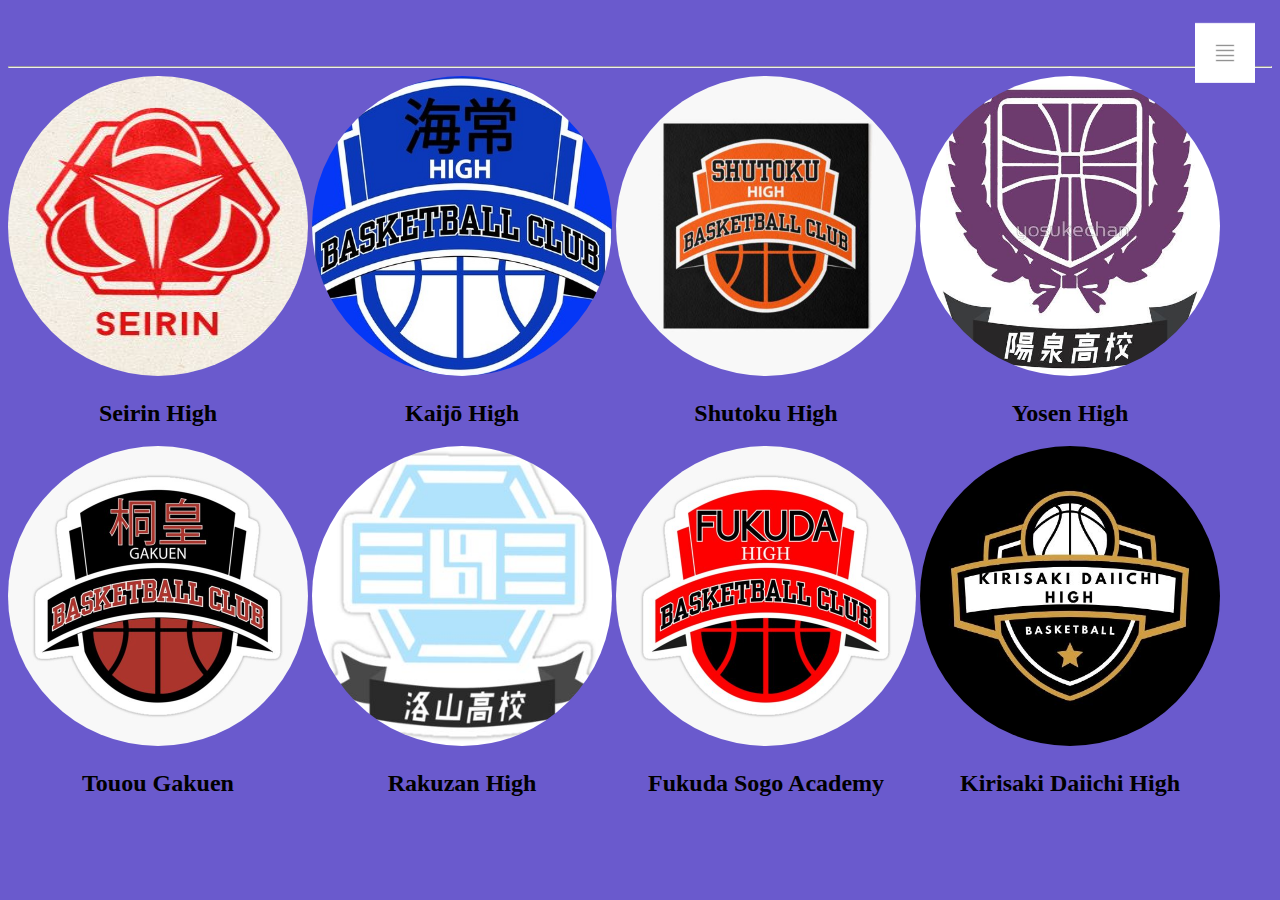
<file: 4index.html>
<!DOCTYPE html>
<html lang="en">
<head>
    <meta charset="UTF-8">
    <meta name="viewport" content="width=device-width, initial-scale=1.0">
    <title>Team</title>
    <link rel="stylesheet" href="style.css">
    <link rel="icon" href="image/favicon (1).ico" type="image/x-icon">
    <style>
        body{
            background-color: slateblue;
        }
        h2{
            color: black;
         }
         h3{
            color: black;
         }
         .tea{
            display: inline-block;
        }
        img{
           width: 300px; 
        }
        .s{
            width: 300px; 
            height: 300px;
            border-radius: 50%;
        }
        .s:hover{
            content: url(image/Seirin.jpg);
            width: 300px; 
            height: 300px;
            border-radius: 50%;
        }
        .k{
            width: 300px; 
            height: 300px;
            border-radius: 50%;
        }
        .k:hover{
            content: url(image/kaijou.jpg);
            width: 300px; 
            height: 300px;
            border-radius: 50%;
        }
        .sh{
            width: 300px; 
            height: 300px;
            border-radius: 50%;
        }
        .sh:hover{
            content: url(image/shutoku.jpg);
            width: 300px; 
            height: 300px;
            border-radius: 50%;
        }
        .y{
            width: 300px; 
            height: 300px;
            border-radius: 50%;
        }
        .y:hover{
            content: url(image/Yosen.jpg);
            width: 300px; 
            height: 300px;
            border-radius: 50%;
        }
        .t{
            width: 300px; 
            height: 300px;
            border-radius: 50%;
        }
        .t:hover{
            content: url(image/Touou\ Gakuen.jpg);
            width: 300px; 
            height: 300px;
            border-radius: 50%;
        }
        .r{
            width: 300px; 
            height: 300px;
            border-radius: 50%;
        }
        .r:hover{
            content: url(image/Rakuzan\ High.jpg);
            width: 300px; 
            height: 300px;
            border-radius: 50%;
        }
        .f{
            width: 300px; 
            height: 300px;
            border-radius: 50%;
        }
        .f:hover{
            content: url(Fukuda_Sōgō_Academy.webp);
            width: 300px; 
            height: 300px;
            border-radius: 50%;
        }
        .ki{
            width: 300px; 
            height: 300px;
            border-radius: 50%;
        }
        .ki:hover{
            content: url(image/Kirisaki.Daiichi.High..jpg);
            width: 300px; 
            height: 300px;
            border-radius: 50%;
        }
         .left{
            color: white;
            margin-left: 1350px;
            font-size: 1.3rem; 
        }
        .left:hover{
            text-decoration: underline;
            color: black;
        }
    </style>
</head>
<body>
    <a href="5index.html"><h3 class="left">Next</h3></a><hr>
    <div id="sideNav">
        <nav>
            <ul>
                <li><a href="index.html">Home</a></li>
                <li><a href="2index.html">Character</a></li>
                <li><a href="4index.html">Team</a></li>
                <li><a href="6index.html">NBA</a></li>
                <li><a href="7index.html">Season</a></li>
                <li><a href="portfolioindex.html">Portfolio</a></li>
            </ul>
        </nav>
    </div>   
    <div id="menuBtn">
        <img src="image/menu button.jpg" alt="" id="menu">
    </div>
    <script>
        var menuBtn = document.getElementById("menuBtn")
        var sideNav = document.getElementById("sideNav")
        var menu = document.getElementById("menu")
        menuBtn.onclick = function(){
            if(sideNav.style.right == "-250px"){
                sideNav.style.right = "0";
            }
            else{
                sideNav.style.right = "-250px";
            }
        }
    </script>
    <div class="tea"><img src="./image/Team 8.jpg" alt="" class="s">
        <h2 style="text-align: center;">Seirin High</h2></div>
        <div class="tea"><img src="./image/Team7.jpg" alt="" class="k">
        <h2 style="text-align: center;">Kaijō High</h2></div>
        <div class="tea"><img src="./image/Team6.jpg" alt="" class="sh">
        <h2 style="text-align: center;">Shutoku High</h2></div>
        <div class="tea"><img src="./image/Team5.jpg" alt="" class="y">
        <h2 style="text-align: center;">Yosen High</h2></div>
        <div class="tea"><img src="./image/Team4.jpg" alt="" class="t">
        <h2 style="text-align: center;">Touou Gakuen</h2></div>
        <div class="tea"><img src="./image/Team3.jpg" alt="" class="r">
        <h2 style="text-align: center;">Rakuzan High</h2></div>
        <div class="tea"><img src="./image/Team2.jpg" alt="" class="f">
        <h2 style="text-align: center;">Fukuda Sogo Academy</h2></div>
        <div class="tea"><img src="./image/Team1.jpg" alt="" class="ki">
        <h2 style="text-align: center;">Kirisaki Daiichi High</h2></div>
</body>
</html>
</file>
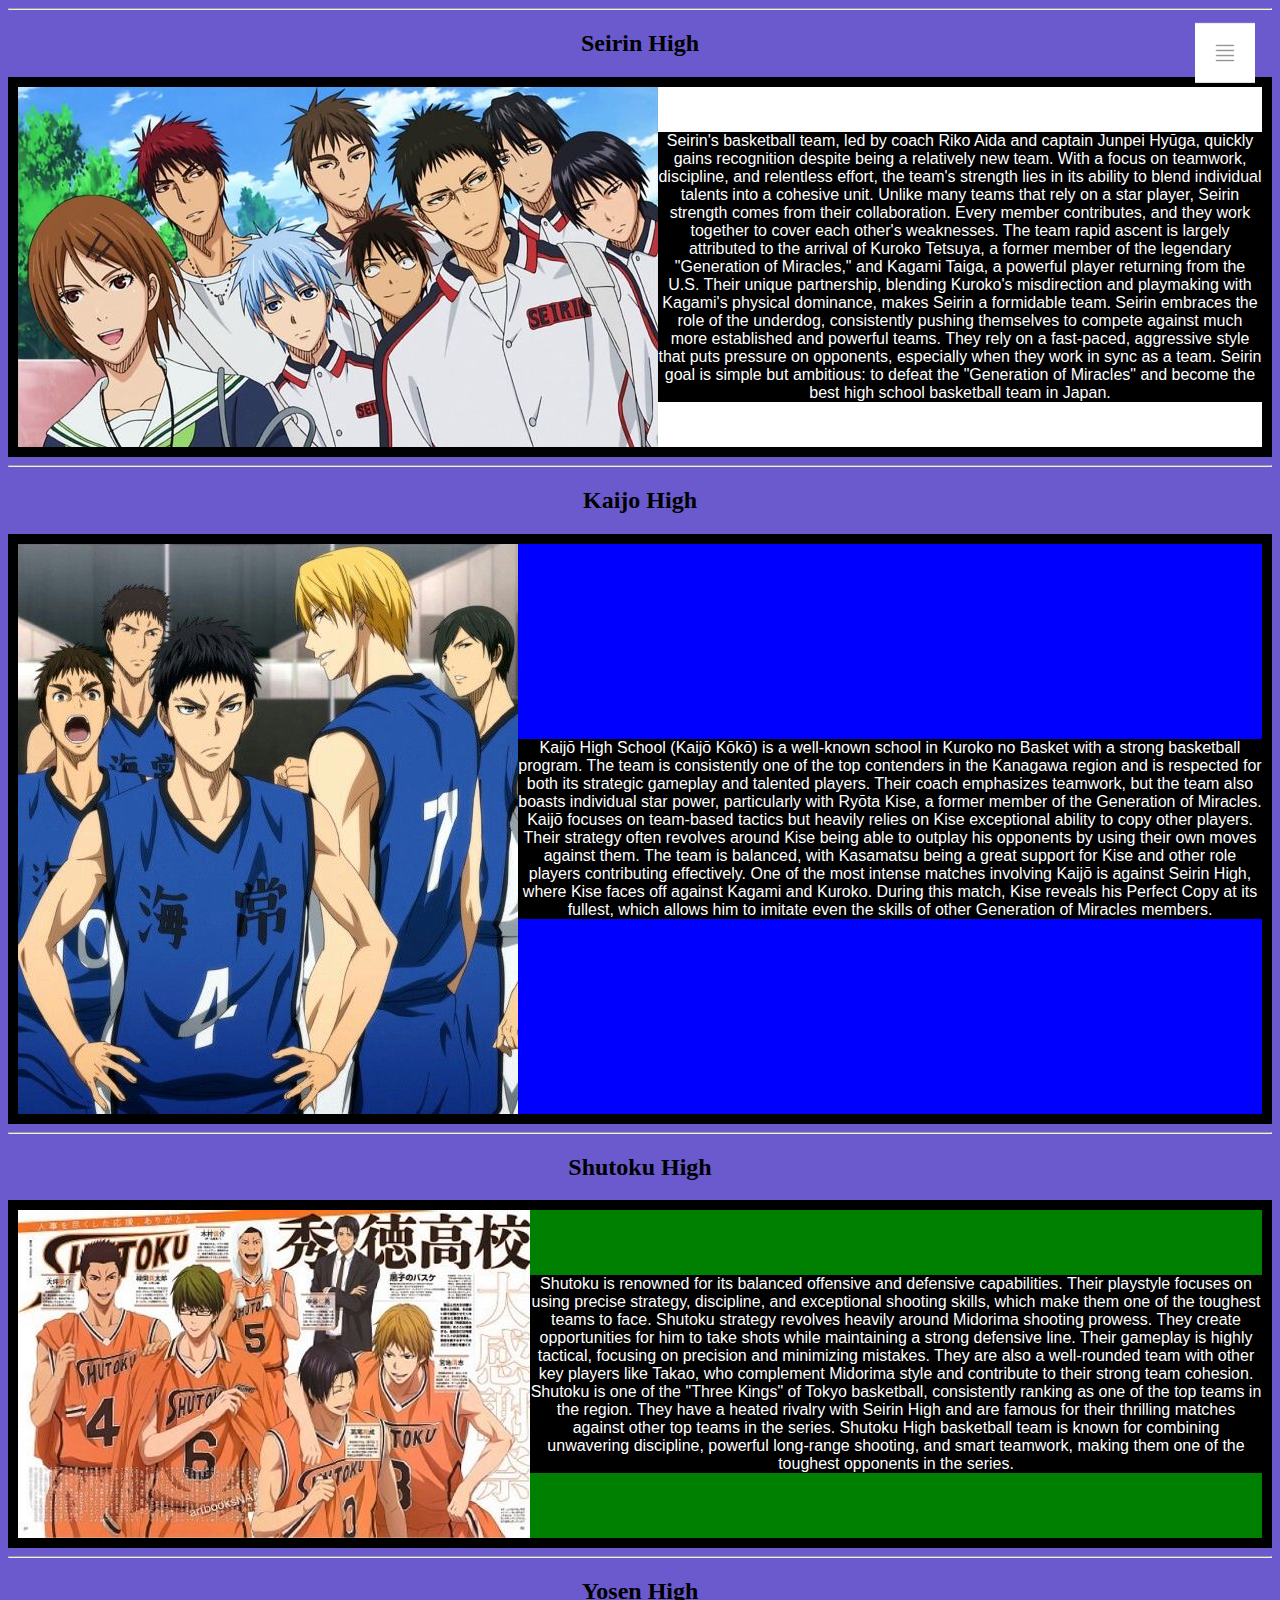
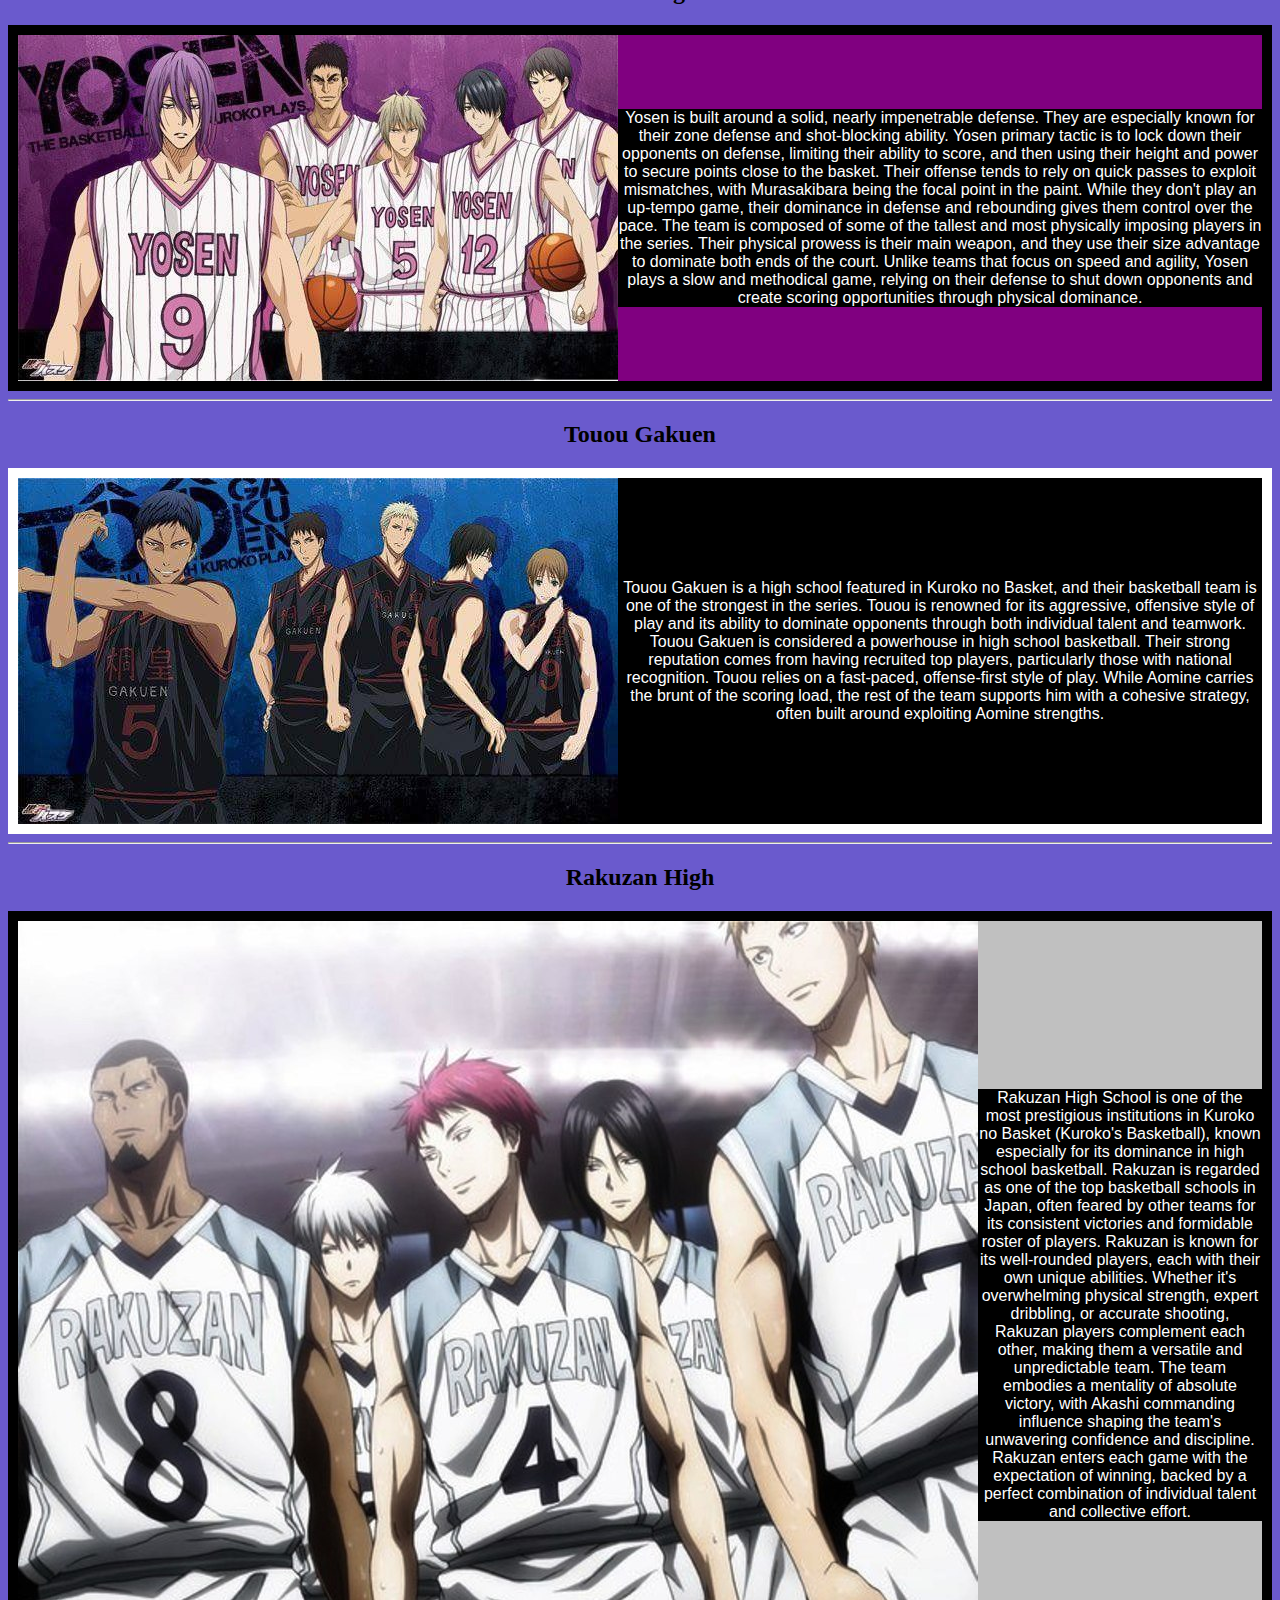
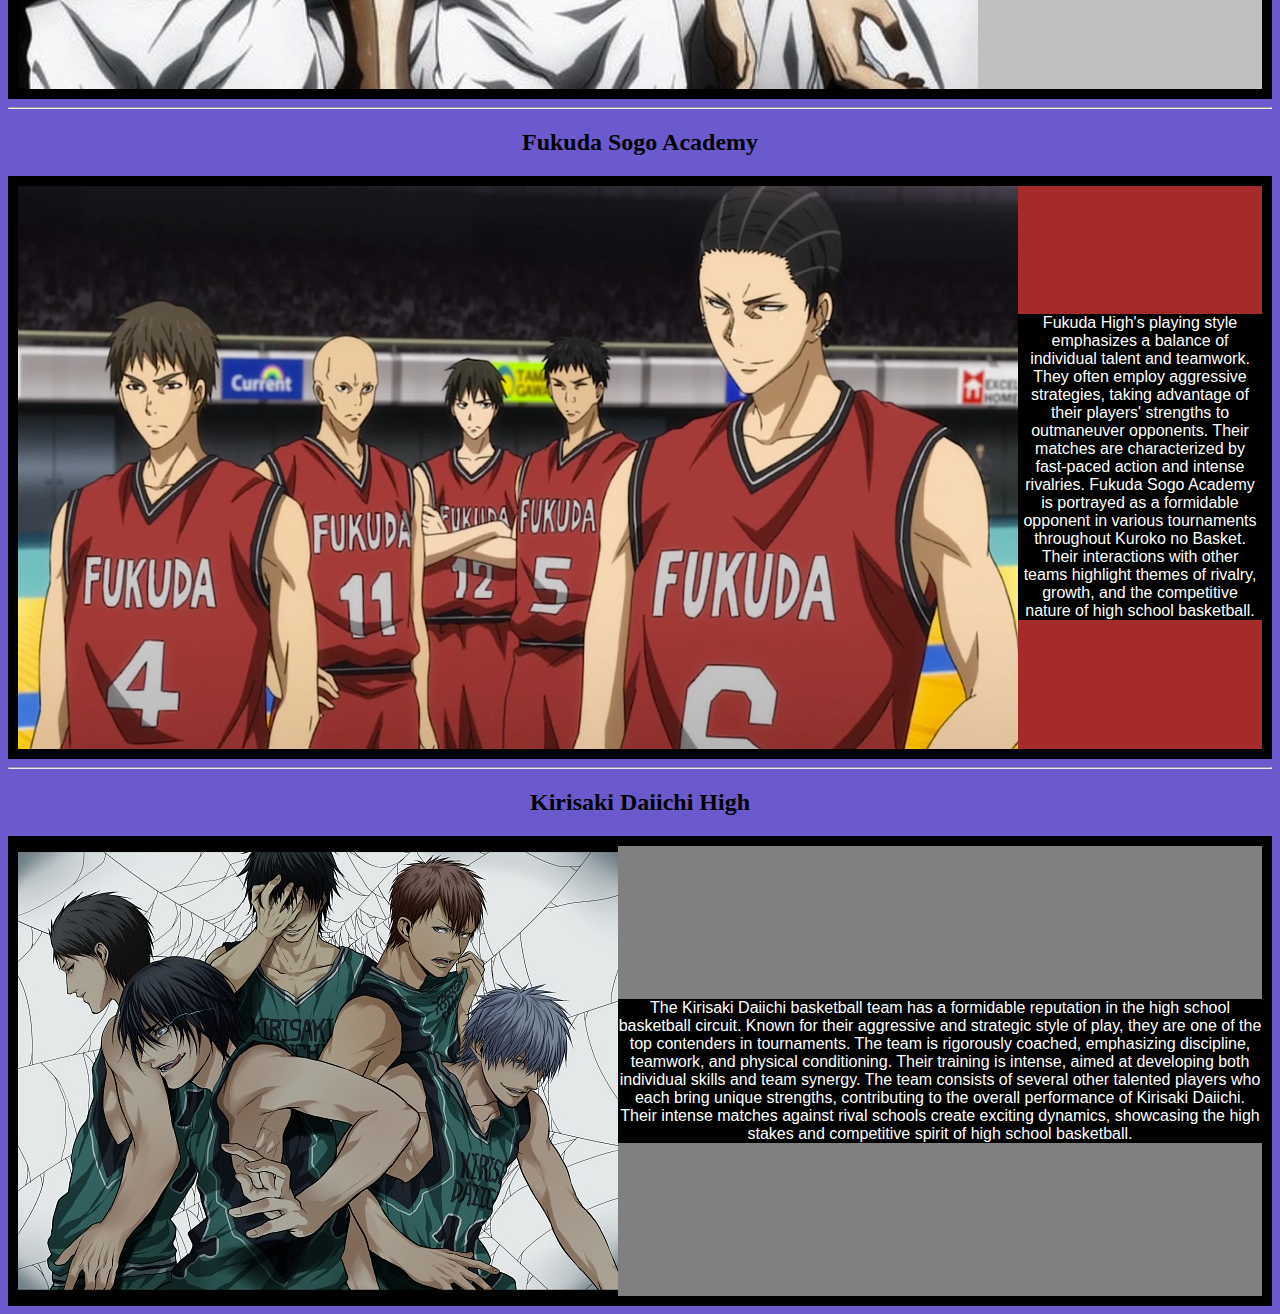
<file: 5index.html>
<!DOCTYPE html>
<html lang="en">
<head>
    <meta charset="UTF-8">
    <meta name="viewport" content="width=device-width, initial-scale=1.0">
    <title>Team Introduction</title>
    <link rel="icon" href="image/favicon (1).ico" type="image/x-icon">
    <link rel="stylesheet" href="style.css">
    <style>
        h3{
            color: black;
        }
        h2{
            text-align: center;
        }
        body{
            background-color: slateblue;
        }
    </style>
</head>
<body>
    <div id="sideNav">
        <nav>
            <ul>
                <li><a href="index.html">Home</a></li>
                <li><a href="2index.html">Character</a></li>
                <li><a href="4index.html">Team</a></li>
                <li><a href="6index.html">NBA</a></li>
                <li><a href="7index.html">Season</a></li>
                <li><a href="portfolioindex.html">Portfolio</a></li>
            </ul>
        </nav>
    </div>   
    <div id="menuBtn">
        <img src="image/menu button.jpg" alt="" id="menu">
    </div>
    <script>
        var menuBtn = document.getElementById("menuBtn")
        var sideNav = document.getElementById("sideNav")
        var menu = document.getElementById("menu")
        menuBtn.onclick = function(){
            if(sideNav.style.right == "-250px"){
                sideNav.style.right = "0";
            }
            else{
                sideNav.style.right = "-250px";
            }
        }
    </script>
   <hr>
    <h2>Seirin High</h2>
    <div class="Seirin"><img src="image/Seirin.jpg" alt="">
    <p class="intro1">
        Seirin's basketball team, led by coach Riko Aida and captain Junpei Hyūga, quickly gains recognition despite being a relatively new team. With a focus on teamwork, discipline, and relentless effort, the team's strength lies in its ability to blend individual talents into a cohesive unit. Unlike many teams that rely on a star player, Seirin strength comes from their collaboration. Every member contributes, and they work together to cover each other's weaknesses. The team rapid ascent is largely attributed to the arrival of Kuroko Tetsuya, a former member of the legendary "Generation of Miracles," and Kagami Taiga, a powerful player returning from the U.S. Their unique partnership, blending Kuroko's misdirection and playmaking with Kagami's physical dominance, makes Seirin a formidable team. Seirin embraces the role of the underdog, consistently pushing themselves to compete against much more established and powerful teams. They rely on a fast-paced, aggressive style that puts pressure on opponents, especially when they work in sync as a team. Seirin goal is simple but ambitious: to defeat the "Generation of Miracles" and become the best high school basketball team in Japan.
    </p></div><hr>
    <h2>Kaijo High</h2>
    <div class="Kaijo"><img src="image/kaijou.jpg" alt="">
    <p class="intro2">
        Kaijō High School (Kaijō Kōkō) is a well-known school in Kuroko no Basket with a strong basketball program. The team is consistently one of the top contenders in the Kanagawa region and is respected for both its strategic gameplay and talented players. Their coach emphasizes teamwork, but the team also boasts individual star power, particularly with Ryōta Kise, a former member of the Generation of Miracles. Kaijō focuses on team-based tactics but heavily relies on Kise exceptional ability to copy other players. Their strategy often revolves around Kise being able to outplay his opponents by using their own moves against them. The team is balanced, with Kasamatsu being a great support for Kise and other role players contributing effectively. One of the most intense matches involving Kaijō is against Seirin High, where Kise faces off against Kagami and Kuroko. During this match, Kise reveals his Perfect Copy at its fullest, which allows him to imitate even the skills of other Generation of Miracles members.
    </p></div><hr>
    <h2>Shutoku High</h2>
    <div class="Shutoku"><img src="image/shutoku.jpg" alt="">
    <p class="intro3">
        Shutoku is renowned for its balanced offensive and defensive capabilities. Their playstyle focuses on using precise strategy, discipline, and exceptional shooting skills, which make them one of the toughest teams to face. Shutoku strategy revolves heavily around Midorima shooting prowess. They create opportunities for him to take shots while maintaining a strong defensive line. Their gameplay is highly tactical, focusing on precision and minimizing mistakes. They are also a well-rounded team with other key players like Takao, who complement Midorima style and contribute to their strong team cohesion. Shutoku is one of the "Three Kings" of Tokyo basketball, consistently ranking as one of the top teams in the region. They have a heated rivalry with Seirin High and are famous for their thrilling matches against other top teams in the series. Shutoku High basketball team is known for combining unwavering discipline, powerful long-range shooting, and smart teamwork, making them one of the toughest opponents in the series.
    </p></div><hr>
    <h2>Yosen High</h2>
    <div class="Yosen"><img src="image/Yosen.jpg" alt="">
    <p class="intro4">
        Yosen is built around a solid, nearly impenetrable defense. They are especially known for their zone defense and shot-blocking ability. Yosen primary tactic is to lock down their opponents on defense, limiting their ability to score, and then using their height and power to secure points close to the basket. Their offense tends to rely on quick passes to exploit mismatches, with Murasakibara being the focal point in the paint. While they don't play an up-tempo game, their dominance in defense and rebounding gives them control over the pace. The team is composed of some of the tallest and most physically imposing players in the series. Their physical prowess is their main weapon, and they use their size advantage to dominate both ends of the court. Unlike teams that focus on speed and agility, Yosen plays a slow and methodical game, relying on their defense to shut down opponents and create scoring opportunities through physical dominance.
    </p></div><hr>
    <h2>Touou Gakuen</h2>
    <div class="Touou"><img src="image/Touou Gakuen.jpg" alt="">
    <p class="intro5">
        Touou Gakuen is a high school featured in Kuroko no Basket, and their basketball team is one of the strongest in the series. Touou  is renowned for its aggressive, offensive style of play and its ability to dominate opponents through both individual talent and teamwork. Touou Gakuen is considered a powerhouse in high school basketball. Their strong reputation comes from having recruited top players, particularly those with national recognition. Touou relies on a fast-paced, offense-first style of play. While Aomine carries the brunt of the scoring load, the rest of the team supports him with a cohesive strategy, often built around exploiting Aomine strengths.
    </p></div><hr>
    <h2>Rakuzan High</h2>
    <div class="Rakuzan"><img src="image/Rakuzan High.jpg" alt="">
    <p class="intro6">
        Rakuzan High School is one of the most prestigious institutions in Kuroko no Basket (Kuroko's Basketball), known especially for its dominance in high school basketball. Rakuzan is regarded as one of the top basketball schools in Japan, often feared by other teams for its consistent victories and formidable roster of players.  Rakuzan is known for its well-rounded players, each with their own unique abilities. Whether it's overwhelming physical strength, expert dribbling, or accurate shooting, Rakuzan players complement each other, making them a versatile and unpredictable team. The team embodies a mentality of absolute victory, with Akashi commanding influence shaping the team's unwavering confidence and discipline. Rakuzan enters each game with the expectation of winning, backed by a perfect combination of individual talent and collective effort.
    </p></div><hr>
    <h2>Fukuda Sogo Academy</h2>
    <div class="Fukuda"><img src="Fukuda_Sōgō_Academy.webp" alt="">
    <p class="intro7">
        Fukuda High's playing style emphasizes a balance of individual talent and teamwork. They often employ aggressive strategies, taking advantage of their players' strengths to outmaneuver opponents. Their matches are characterized by fast-paced action and intense rivalries. Fukuda Sogo Academy is portrayed as a formidable opponent in various tournaments throughout Kuroko no Basket. Their interactions with other teams highlight themes of rivalry, growth, and the competitive nature of high school basketball.  
    </p></div><hr>
    <h2>Kirisaki Daiichi High</h2>
    <div class="Kirisaki"><img src="image/Kirisaki.Daiichi.High..jpg" alt="">
    <p class="intro8">
        The Kirisaki Daiichi basketball team has a formidable reputation in the high school basketball circuit. Known for their aggressive and strategic style of play, they are one of the top contenders in tournaments. The team is rigorously coached, emphasizing discipline, teamwork, and physical conditioning. Their training is intense, aimed at developing both individual skills and team synergy. The team consists of several other talented players who each bring unique strengths, contributing to the overall performance of Kirisaki Daiichi. Their intense matches against rival schools create exciting dynamics, showcasing the high stakes and competitive spirit of high school basketball.
    </p></div>
</body>
</html>
</file>
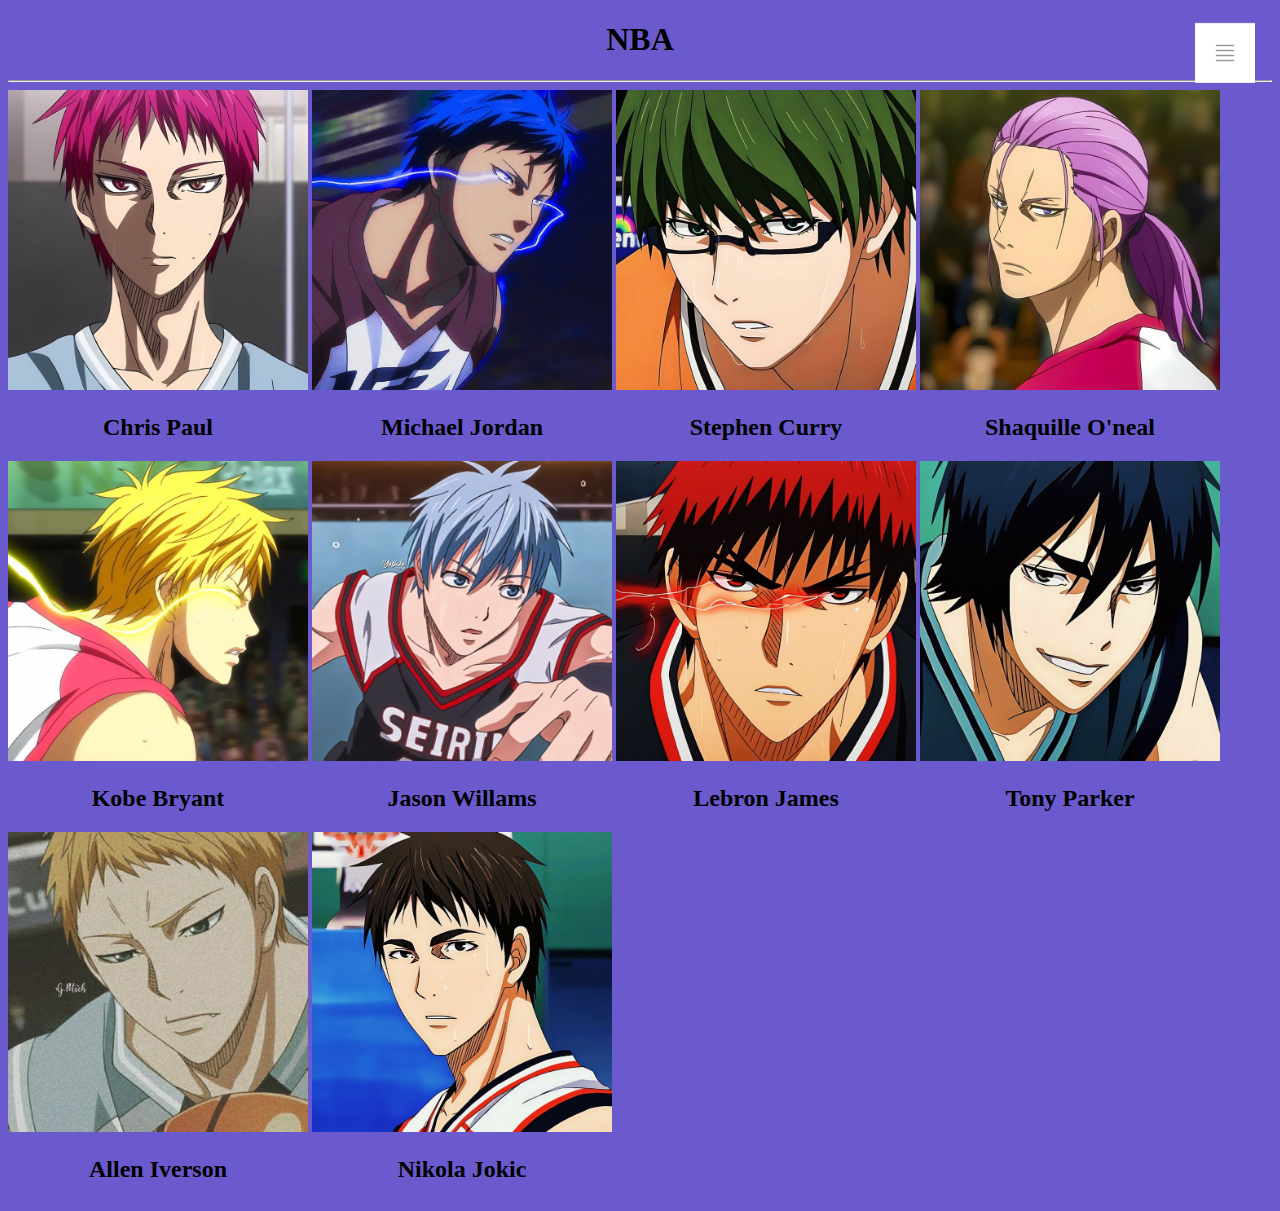
<file: 6index.html>
<!DOCTYPE html>
<html lang="en">
<head>
    <meta charset="UTF-8">
    <meta name="viewport" content="width=device-width, initial-scale=1.0">
    <title>NBA</title>
    <link rel="icon" href="image/favicon (1).ico" type="image/x-icon">
    <link rel="stylesheet" href="style.css">
    <style>
        .NB{
            display: inline-block;
        }
        body{
            background-color: slateblue;
        }
        img{
            width: 300px;
        }
        h1{
            text-align: center;
        }
        h2{
            text-align: center;
        }
        h3{
            color: black;
        }
        .paul:hover{
            content: url(image/chris\ paul1.jpg);
            border: 10px red solid;
        }
        .jor:hover{
            content: url(image/michael\ jordan1.jpg);
            border: 10px darkblue solid;
        }
        .cur:hover{
            content: url(image/stephen\ curry1.jpg);
            border: 10px green solid;
        }
        .o:hover{
            content: url(image/oneal1.jpg);
            border: 10px skyblue solid;
        }
        .ko:hover{
            content: url(image/kobe1.jpg);
            border: 10px yellowgreen solid;
        }
        .will:hover{
            content: url(image/jason1.jpg);
            border: 10px lightblue solid;
        }
        .bron:hover{
            content: url(image/lebron1.jpg);
            border: 10px red solid;
        }
        .par:hover{
            content: url(image/parker1.jpg);
            border: 10px black solid;
        }
        .al:hover{
            content: url(image/allen1.jpg);
            border: 10px yellow solid;
        }
        .nik:hover{
            content: url(image/nikola1.jpg);
            border: 10px lightcoral solid;
        }
        .left{
            color: white;
            margin-left: 1350px;
            font-size: 1.3rem; 
        }
        .left:hover{
            text-decoration: underline;
            color: black;
        }
    </style>
</head>
<body>
    
    <div id="sideNav">
        <nav>
            <ul>
                <li><a href="index.html">Home</a></li>
                <li><a href="2index.html">Character</a></li>
                <li><a href="4index.html">Team</a></li>
                <li><a href="6index.html">NBA</a></li>
                <li><a href="7index.html">Season</a></li>
                <li><a href="portfolioindex.html">Portfolio</a></li>
            </ul>
        </nav>
    </div>   
    <div id="menuBtn">
        <img src="image/menu button.jpg" alt="" id="menu">
    </div>
    <script>
        var menuBtn = document.getElementById("menuBtn")
        var sideNav = document.getElementById("sideNav")
        var menu = document.getElementById("menu")
        menuBtn.onclick = function(){
            if(sideNav.style.right == "-250px"){
                sideNav.style.right = "0";
            }
            else{
                sideNav.style.right = "-250px";
            }
        }
    </script>
    <h1>NBA</h1><hr>
    <div class="NB"><img src="image/akashi1.jpg" alt="" class="paul">
    <h2>Chris Paul</h2></div>
    <div class="NB"><img src="image/aomine1.jpg" alt="" class="jor">
    <h2>Michael Jordan</h2></div>
    <div class="NB"><img src="image/shintaro1.jpg" alt="" class="cur">
    <h2>Stephen Curry</h2></div>
    <div class="NB"><img src="image/murasakibara1.jpg" alt="" class="o">
    <h2>Shaquille O'neal</h2></div>
    <div class="NB"><img src="image/kise1.jpg" alt="" class="ko">
    <h2>Kobe Bryant</h2></div>
    <div class="NB"><img src="image/kuroko1.jpg" alt="" class="will">
    <h2>Jason Willams</h2></div>
    <div class="NB"><img src="image/taiga1.jpg" alt="" class="bron">
    <h2>Lebron James</h2></div>
    <div class="NB"><img src="image/makoto1.jpg" alt="" class="par">
    <h2>Tony Parker</h2></div>
    <div class="NB"><img src="image/kotaro1.jpg" alt="" class="al">
    <h2>Allen Iverson</h2></div>
    <div class="NB"><img src="image/teppei1.jpg" alt="" class="nik">
    <h2>Nikola Jokic</h2></div>
</body>
</html>
</file>
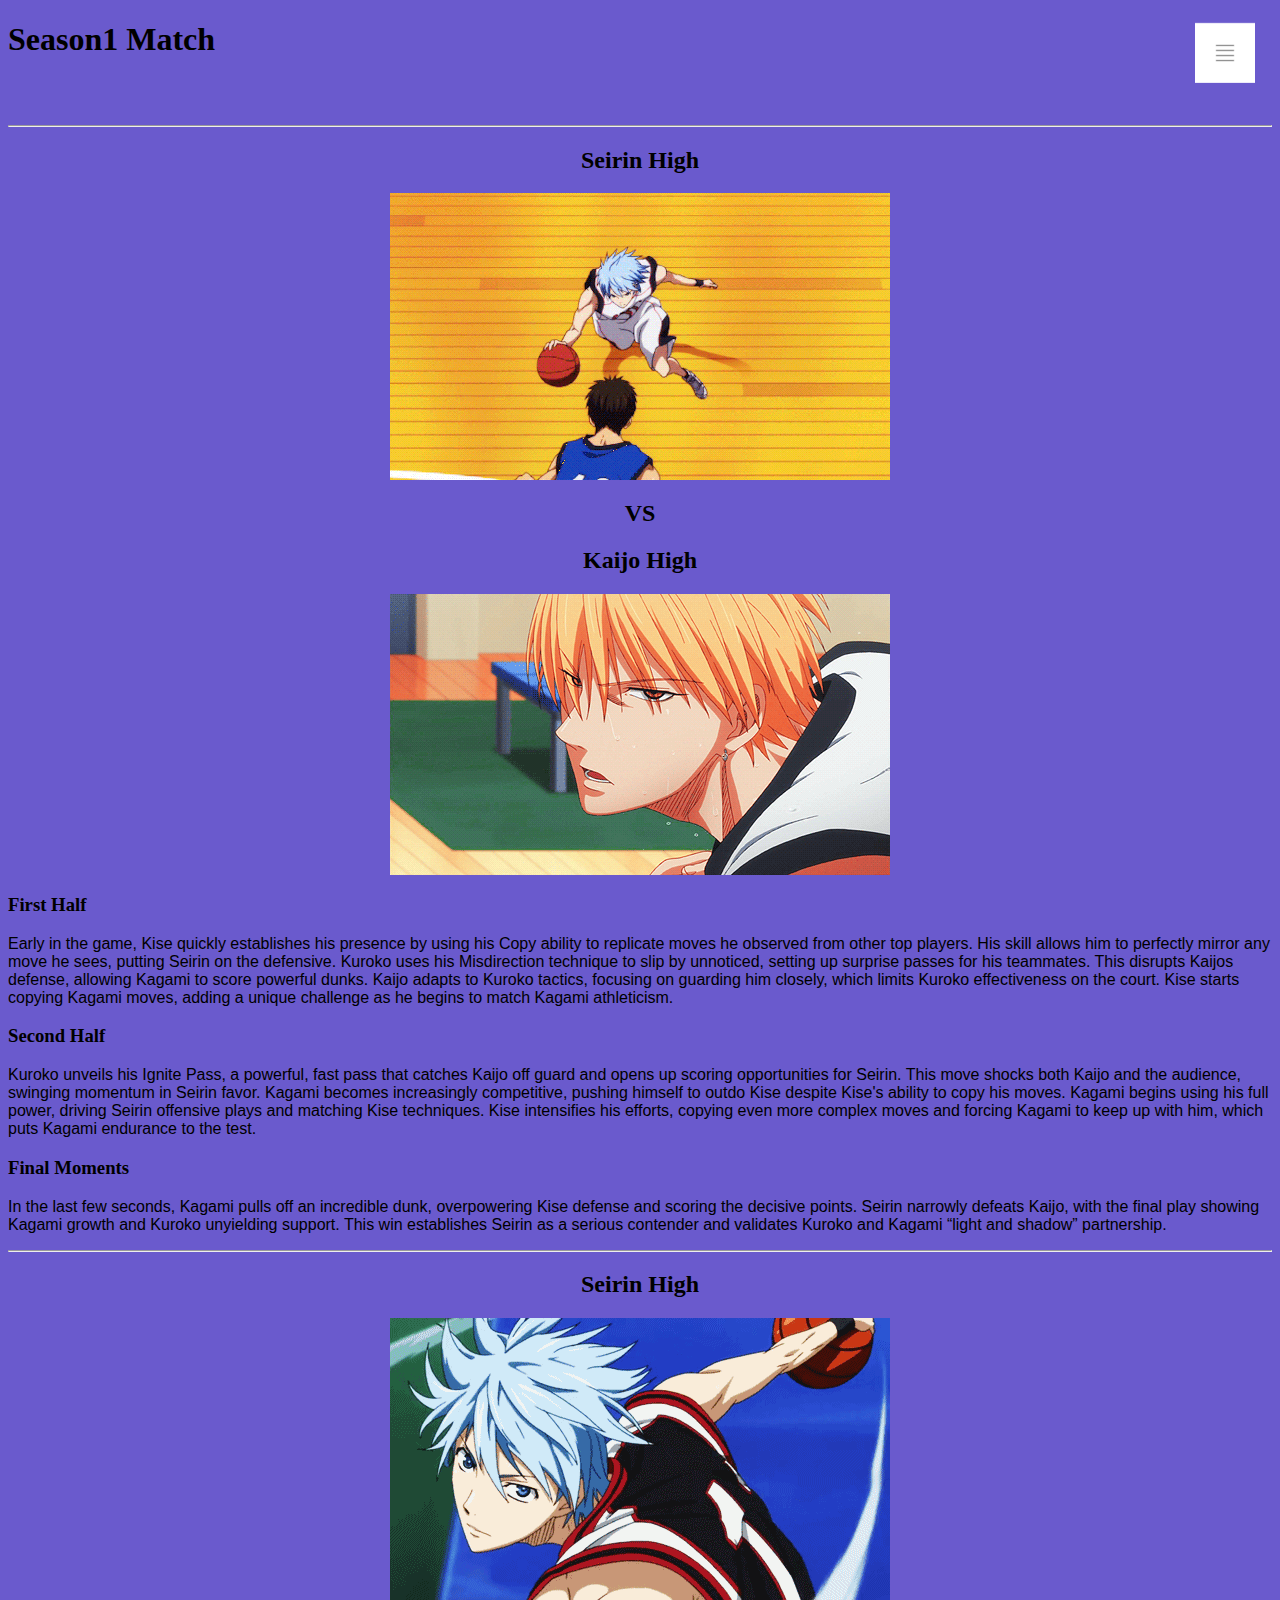
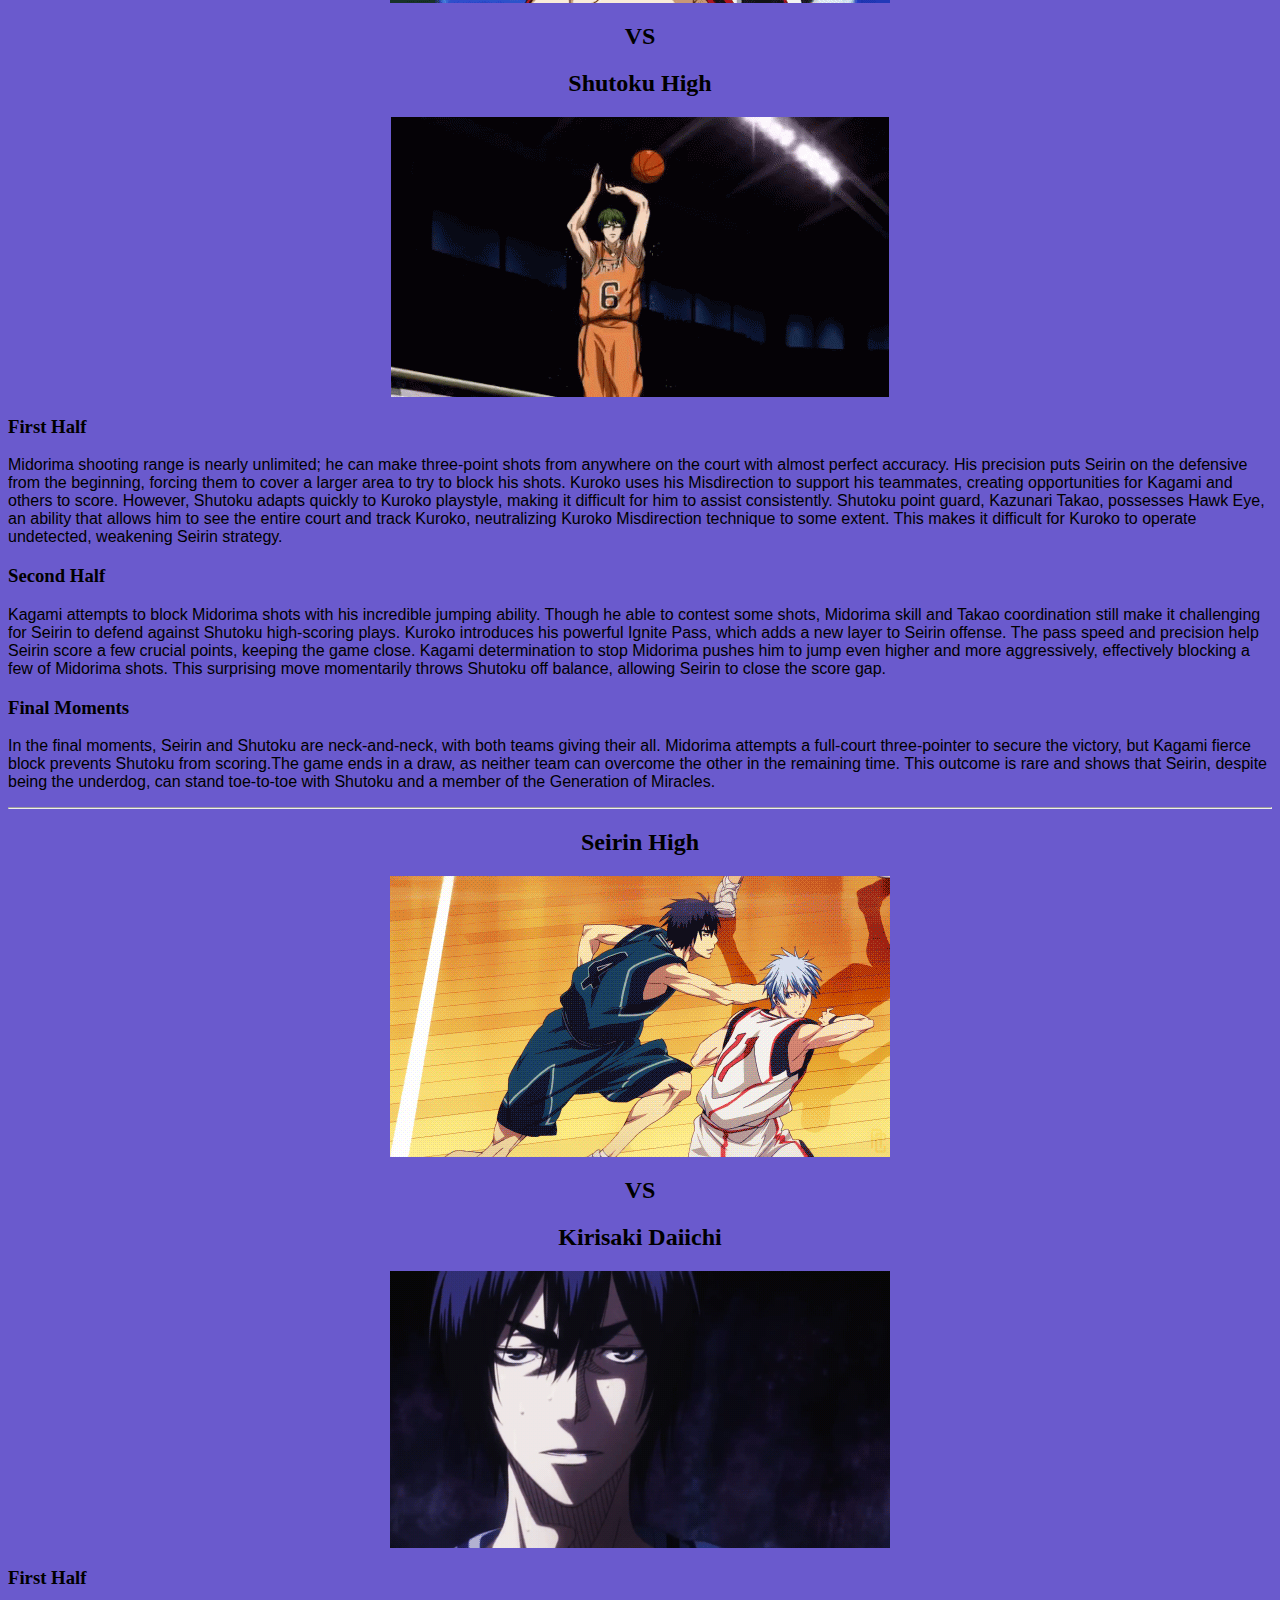
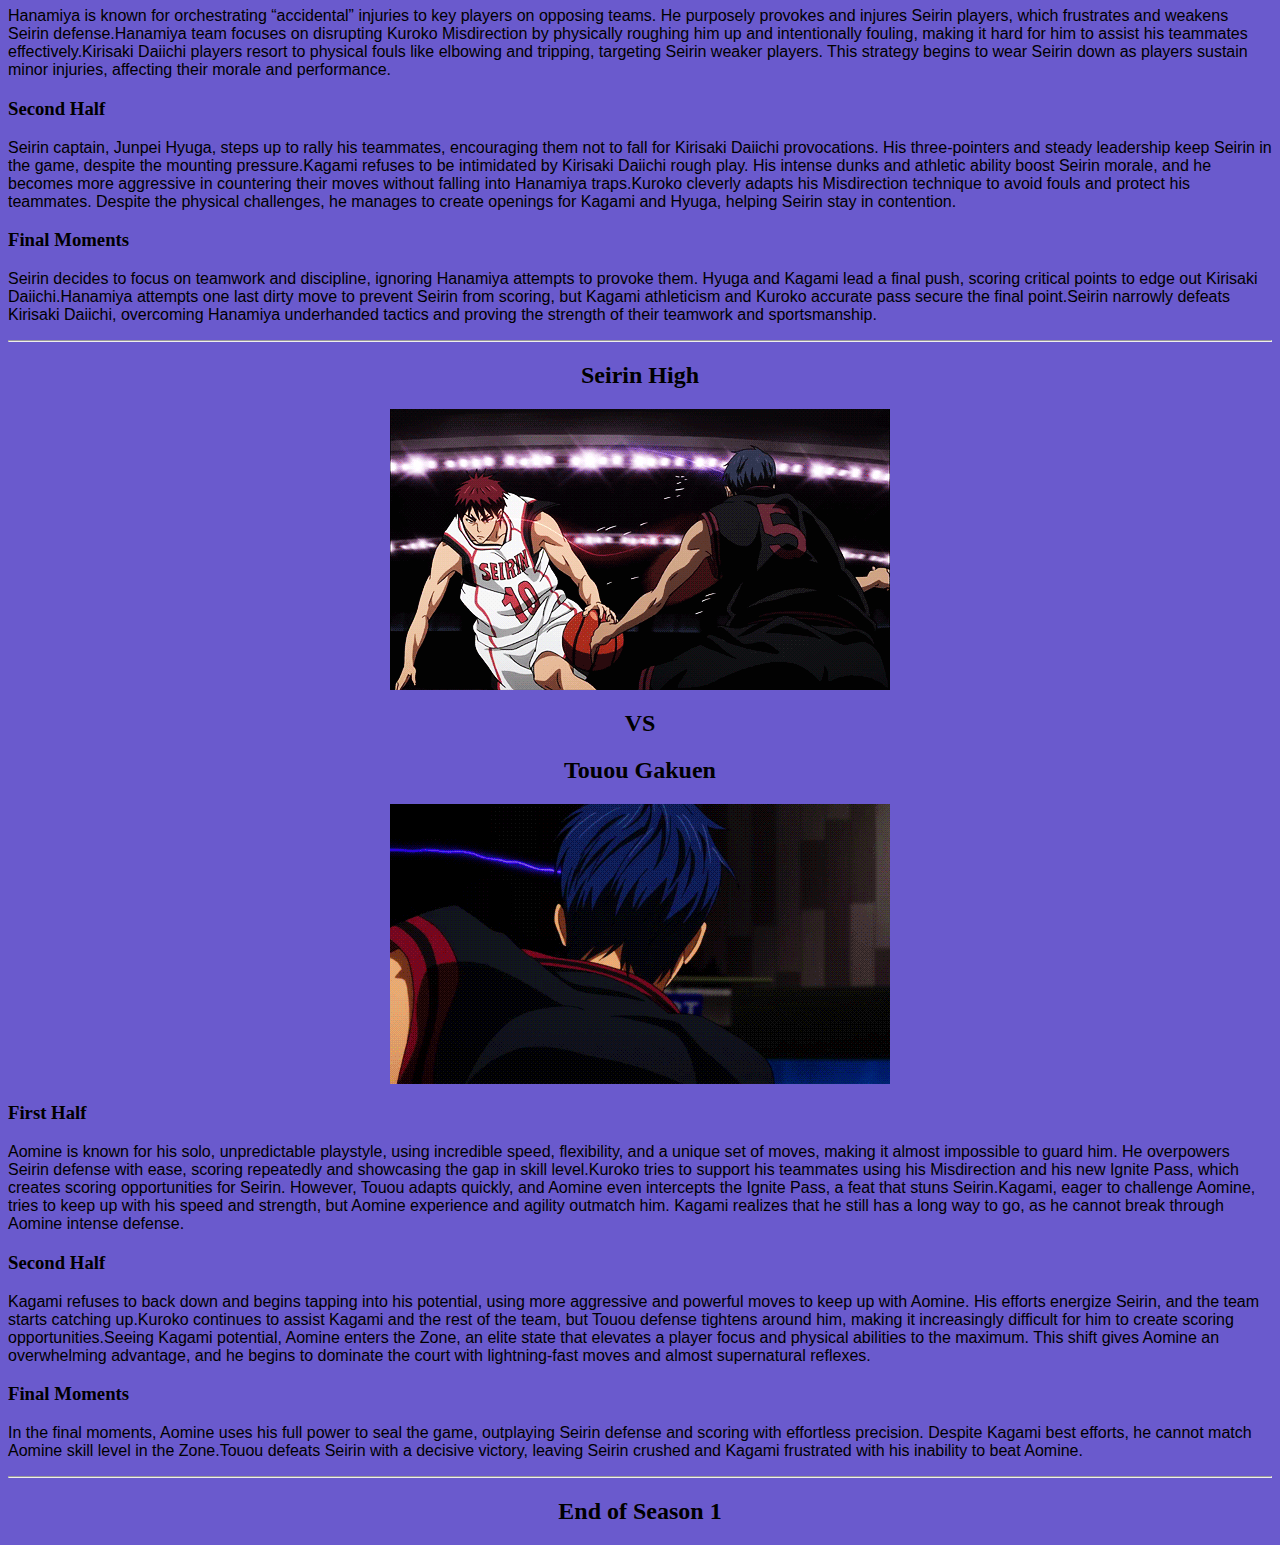
<file: 7index.html>
<!DOCTYPE html>
<html lang="en">
<head>
    <meta charset="UTF-8">
    <meta name="viewport" content="width=device-width, initial-scale=1.0">
    <link rel="icon" href="image/favicon (1).ico" type="image/x-icon">
    <link rel="stylesheet" href="style.css">
    <title>Season</title>
    <style>
        h2{
            text-align: center;
        }
        body{
            background-color: slateblue;
        }
        p{
            font-family:"Noto Sans JP", sans-serif;
        }
        .left{
            color: white;
            margin-left: 1350px;
            font-size: 1.3rem;
        }
        .left:hover{
            text-decoration: underline;
            color: black;
        }
        
    </style>
</head>
<body>
    <h1>Season1 Match</h1>
    <a href="CS2index.html"><h3 class="left">Next</h3></a>
    <div id="sideNav">
        <nav>
            <ul>
                <li><a href="index.html">Home</a></li>
                <li><a href="2index.html">Character</a></li>
                <li><a href="4index.html">Team</a></li>
                <li><a href="6index.html">NBA</a></li>
                <li><a href="7index.html">Season</a></li>
                <li><a href="portfolioindex.html">Portfolio</a></li>
            </ul>
        </nav>
    </div>   
    <div id="menuBtn">
        <img src="image/menu button.jpg" alt="" id="menu">
    </div>
    <script>
        var menuBtn = document.getElementById("menuBtn")
        var sideNav = document.getElementById("sideNav")
        var menu = document.getElementById("menu")
        menuBtn.onclick = function(){
            if(sideNav.style.right == "-250px"){
                sideNav.style.right = "0";
            }
            else{
                sideNav.style.right = "-250px";
            }
        }
    </script>
    <hr>
    <h2>Seirin High</h2>
    <div><img src="image/kuroko1gif.gif" alt=""></div>
    <h2>VS</h2>
    <h2>Kaijo High</h2>
    <div><img src="image/kisegif.gif" alt=""></div>
    <h3>First Half</h3>
    <p> Early in the game, Kise quickly establishes his presence by using his Copy ability to replicate moves he observed from other top players. His skill allows him to perfectly mirror any move he sees, putting Seirin on the defensive. Kuroko uses his Misdirection technique to slip by unnoticed, setting up surprise passes for his teammates. This disrupts Kaijos defense, allowing Kagami to score powerful dunks. Kaijo adapts to Kuroko tactics, focusing on guarding him closely, which limits Kuroko effectiveness on the court. Kise starts copying Kagami moves, adding a unique challenge as he begins to match Kagami athleticism.</p>
    <h3>Second Half</h3>
    <p>Kuroko unveils his Ignite Pass, a powerful, fast pass that catches Kaijo off guard and opens up scoring opportunities for Seirin. This move shocks both Kaijo and the audience, swinging momentum in Seirin favor. Kagami becomes increasingly competitive, pushing himself to outdo Kise despite Kise's ability to copy his moves. Kagami begins using his full power, driving Seirin offensive plays and matching Kise techniques. Kise intensifies his efforts, copying even more complex moves and forcing Kagami to keep up with him, which puts Kagami endurance to the test.</p>
    <h3>Final Moments</h3>
    <p>In the last few seconds, Kagami pulls off an incredible dunk, overpowering Kise defense and scoring the decisive points. Seirin narrowly defeats Kaijo, with the final play showing Kagami growth and Kuroko unyielding support. This win establishes Seirin as a serious contender and validates Kuroko and Kagami “light and shadow” partnership.</p><hr>
    <h2>Seirin High</h2>
    <div><img src="image/kurokogif.gif" alt=""></div>
    <h2>VS</h2>
    <h2>Shutoku High</h2>
    <div><img src="image/shintarogif.gif" alt=""></div>
    <h3>First Half</h3>
    <p>Midorima shooting range is nearly unlimited; he can make three-point shots from anywhere on the court with almost perfect accuracy. His precision puts Seirin on the defensive from the beginning, forcing them to cover a larger area to try to block his shots. Kuroko uses his Misdirection to support his teammates, creating opportunities for Kagami and others to score. However, Shutoku adapts quickly to Kuroko playstyle, making it difficult for him to assist consistently. Shutoku point guard, Kazunari Takao, possesses Hawk Eye, an ability that allows him to see the entire court and track Kuroko, neutralizing Kuroko Misdirection technique to some extent. This makes it difficult for Kuroko to operate undetected, weakening Seirin strategy.</p>
    <h3>Second Half</h3>
    <p>Kagami attempts to block Midorima shots with his incredible jumping ability. Though he able to contest some shots, Midorima skill and Takao coordination still make it challenging for Seirin to defend against Shutoku high-scoring plays. Kuroko introduces his powerful Ignite Pass, which adds a new layer to Seirin offense. The pass speed and precision help Seirin score a few crucial points, keeping the game close. Kagami determination to stop Midorima pushes him to jump even higher and more aggressively, effectively blocking a few of Midorima shots. This surprising move momentarily throws Shutoku off balance, allowing Seirin to close the score gap.</p>
    <h3>Final Moments</h3>
    <p>In the final moments, Seirin and Shutoku are neck-and-neck, with both teams giving their all. Midorima attempts a full-court three-pointer to secure the victory, but Kagami fierce block prevents Shutoku from scoring.The game ends in a draw, as neither team can overcome the other in the remaining time. This outcome is rare and shows that Seirin, despite being the underdog, can stand toe-to-toe with Shutoku and a member of the Generation of Miracles.</p><hr>
    <h2>Seirin High</h2>
    <div><img src="image/kuroko3gif.gif" alt=""></div>
    <h2>VS</h2>
    <h2>Kirisaki Daiichi</h2>
    <div><img src="image/hanamiyagif.gif" alt=""></div>
    <h3>First Half</h3>
    <p> Hanamiya is known for orchestrating “accidental” injuries to key players on opposing teams. He purposely provokes and injures Seirin players, which frustrates and weakens Seirin defense.Hanamiya team focuses on disrupting Kuroko Misdirection by physically roughing him up and intentionally fouling, making it hard for him to assist his teammates effectively.Kirisaki Daiichi players resort to physical fouls like elbowing and tripping, targeting Seirin weaker players. This strategy begins to wear Seirin down as players sustain minor injuries, affecting their morale and performance.</p>
    <h3>Second Half</h3>
    <p>Seirin captain, Junpei Hyuga, steps up to rally his teammates, encouraging them not to fall for Kirisaki Daiichi provocations. His three-pointers and steady leadership keep Seirin in the game, despite the mounting pressure.Kagami refuses to be intimidated by Kirisaki Daiichi rough play. His intense dunks and athletic ability boost Seirin morale, and he becomes more aggressive in countering their moves without falling into Hanamiya traps.Kuroko cleverly adapts his Misdirection technique to avoid fouls and protect his teammates. Despite the physical challenges, he manages to create openings for Kagami and Hyuga, helping Seirin stay in contention.</p>
    <h3>Final Moments</h3>
    <p>Seirin decides to focus on teamwork and discipline, ignoring Hanamiya attempts to provoke them. Hyuga and Kagami lead a final push, scoring critical points to edge out Kirisaki Daiichi.Hanamiya attempts one last dirty move to prevent Seirin from scoring, but Kagami athleticism and Kuroko accurate pass secure the final point.Seirin narrowly defeats Kirisaki Daiichi, overcoming Hanamiya underhanded tactics and proving the strength of their teamwork and sportsmanship.</p><hr>
    <h2>Seirin High</h2>
    <div><img src="image/seiringif.gif" alt=""></div>
    <h2>VS</h2>
    <h2>Touou Gakuen</h2>
    <div><img src="image/touougif.gif" alt=""></div>
    <h3>First Half</h3>
    <p>Aomine is known for his solo, unpredictable playstyle, using incredible speed, flexibility, and a unique set of moves, making it almost impossible to guard him. He overpowers Seirin defense with ease, scoring repeatedly and showcasing the gap in skill level.Kuroko tries to support his teammates using his Misdirection and his new Ignite Pass, which creates scoring opportunities for Seirin. However, Touou adapts quickly, and Aomine even intercepts the Ignite Pass, a feat that stuns Seirin.Kagami, eager to challenge Aomine, tries to keep up with his speed and strength, but Aomine experience and agility outmatch him. Kagami realizes that he still has a long way to go, as he cannot break through Aomine intense defense.</p>
    <h3>Second Half</h3>
    <p>Kagami refuses to back down and begins tapping into his potential, using more aggressive and powerful moves to keep up with Aomine. His efforts energize Seirin, and the team starts catching up.Kuroko continues to assist Kagami and the rest of the team, but Touou defense tightens around him, making it increasingly difficult for him to create scoring opportunities.Seeing Kagami potential, Aomine enters the Zone, an elite state that elevates a player focus and physical abilities to the maximum. This shift gives Aomine an overwhelming advantage, and he begins to dominate the court with lightning-fast moves and almost supernatural reflexes.</p>
    <h3>Final Moments</h3>
    <p>In the final moments, Aomine uses his full power to seal the game, outplaying Seirin defense and scoring with effortless precision. Despite Kagami best efforts, he cannot match Aomine skill level in the Zone.Touou defeats Seirin with a decisive victory, leaving Seirin crushed and Kagami frustrated with his inability to beat Aomine.</p><hr>
    <h2>End of Season 1</h2>
</body>
</html>
</file>
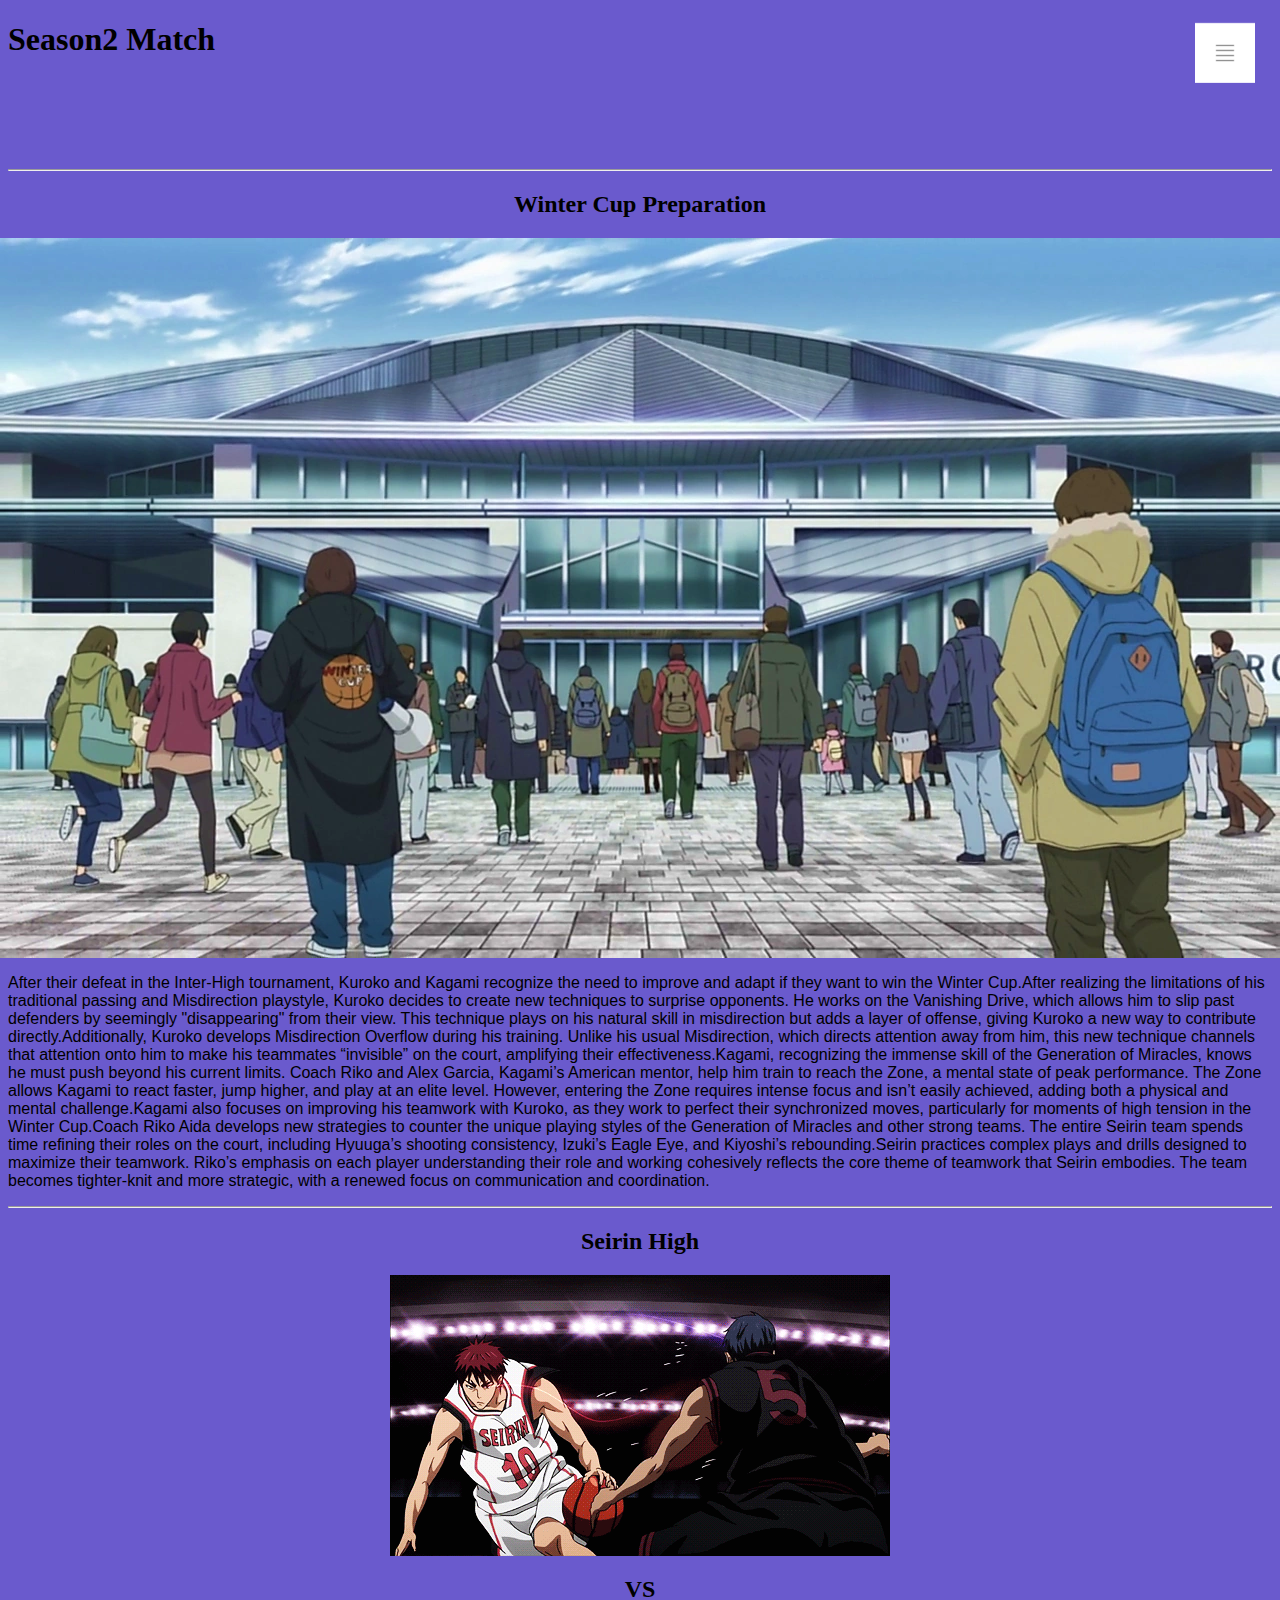
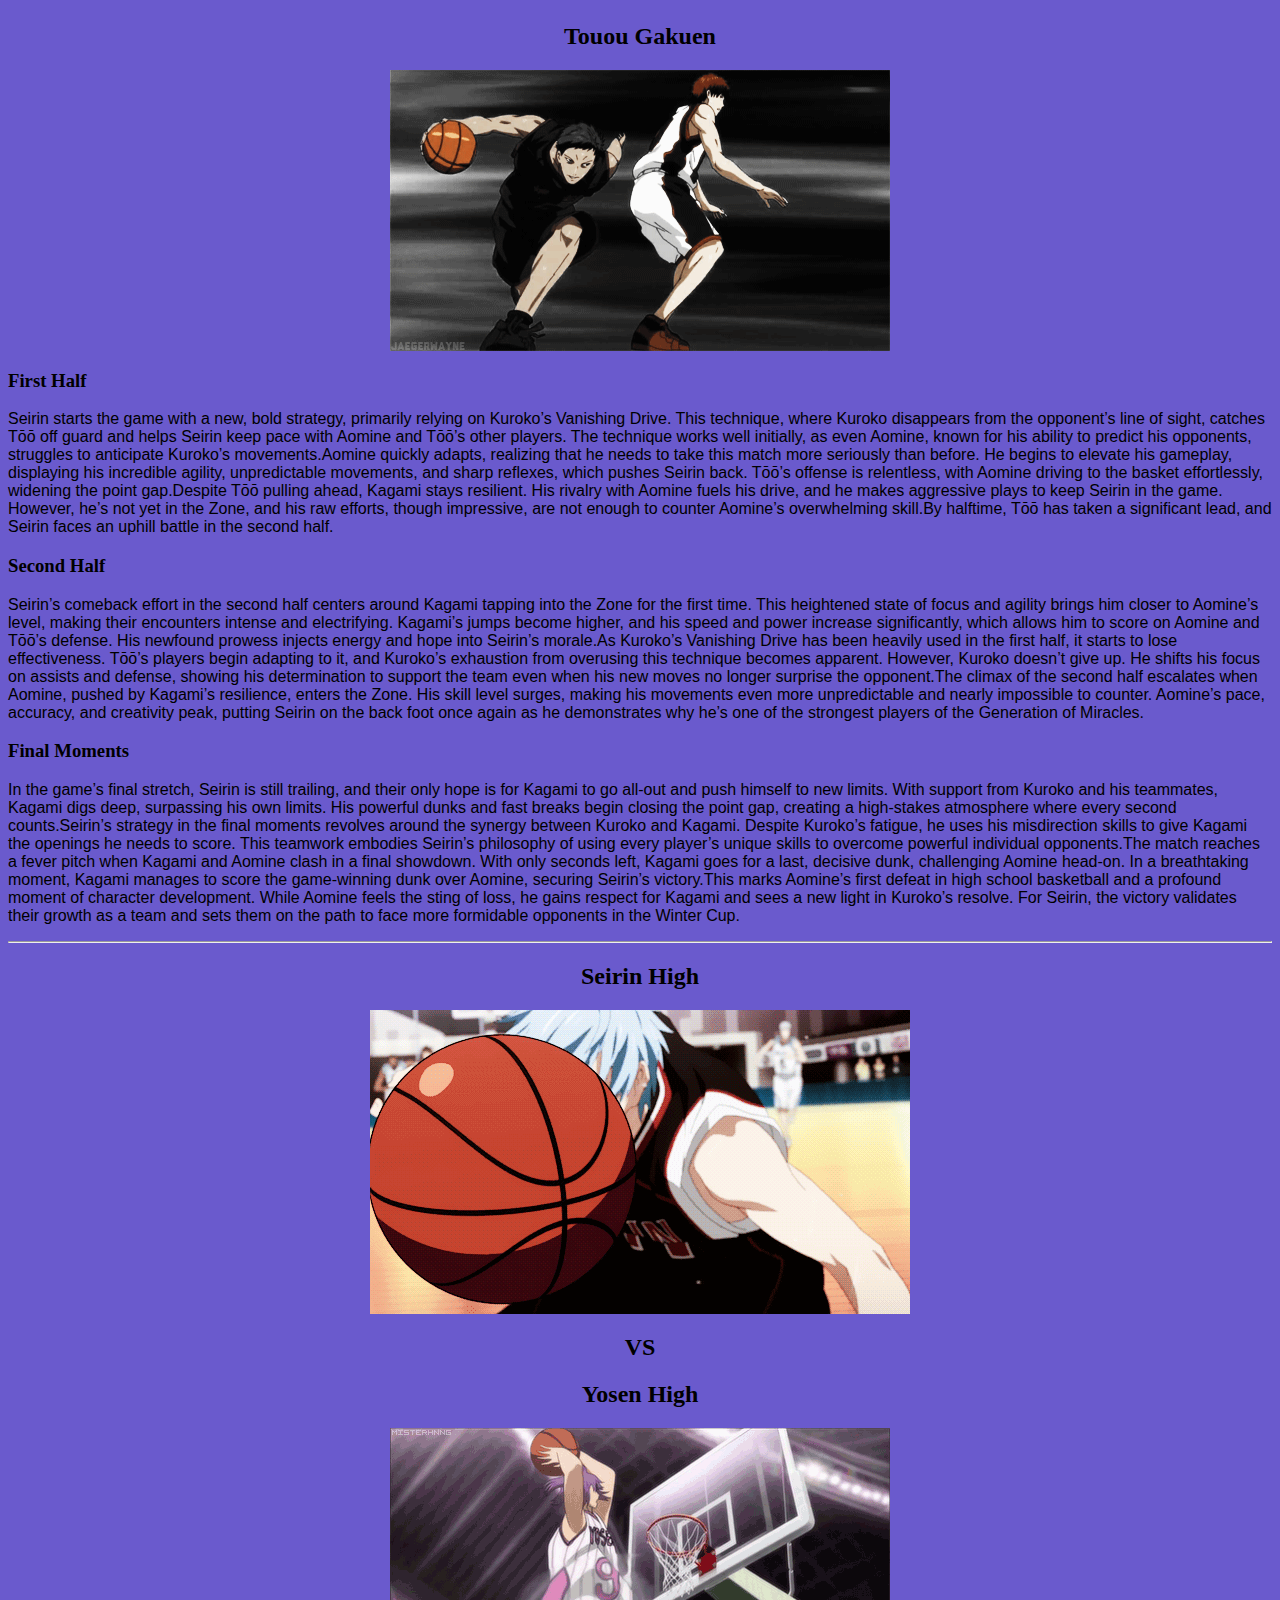
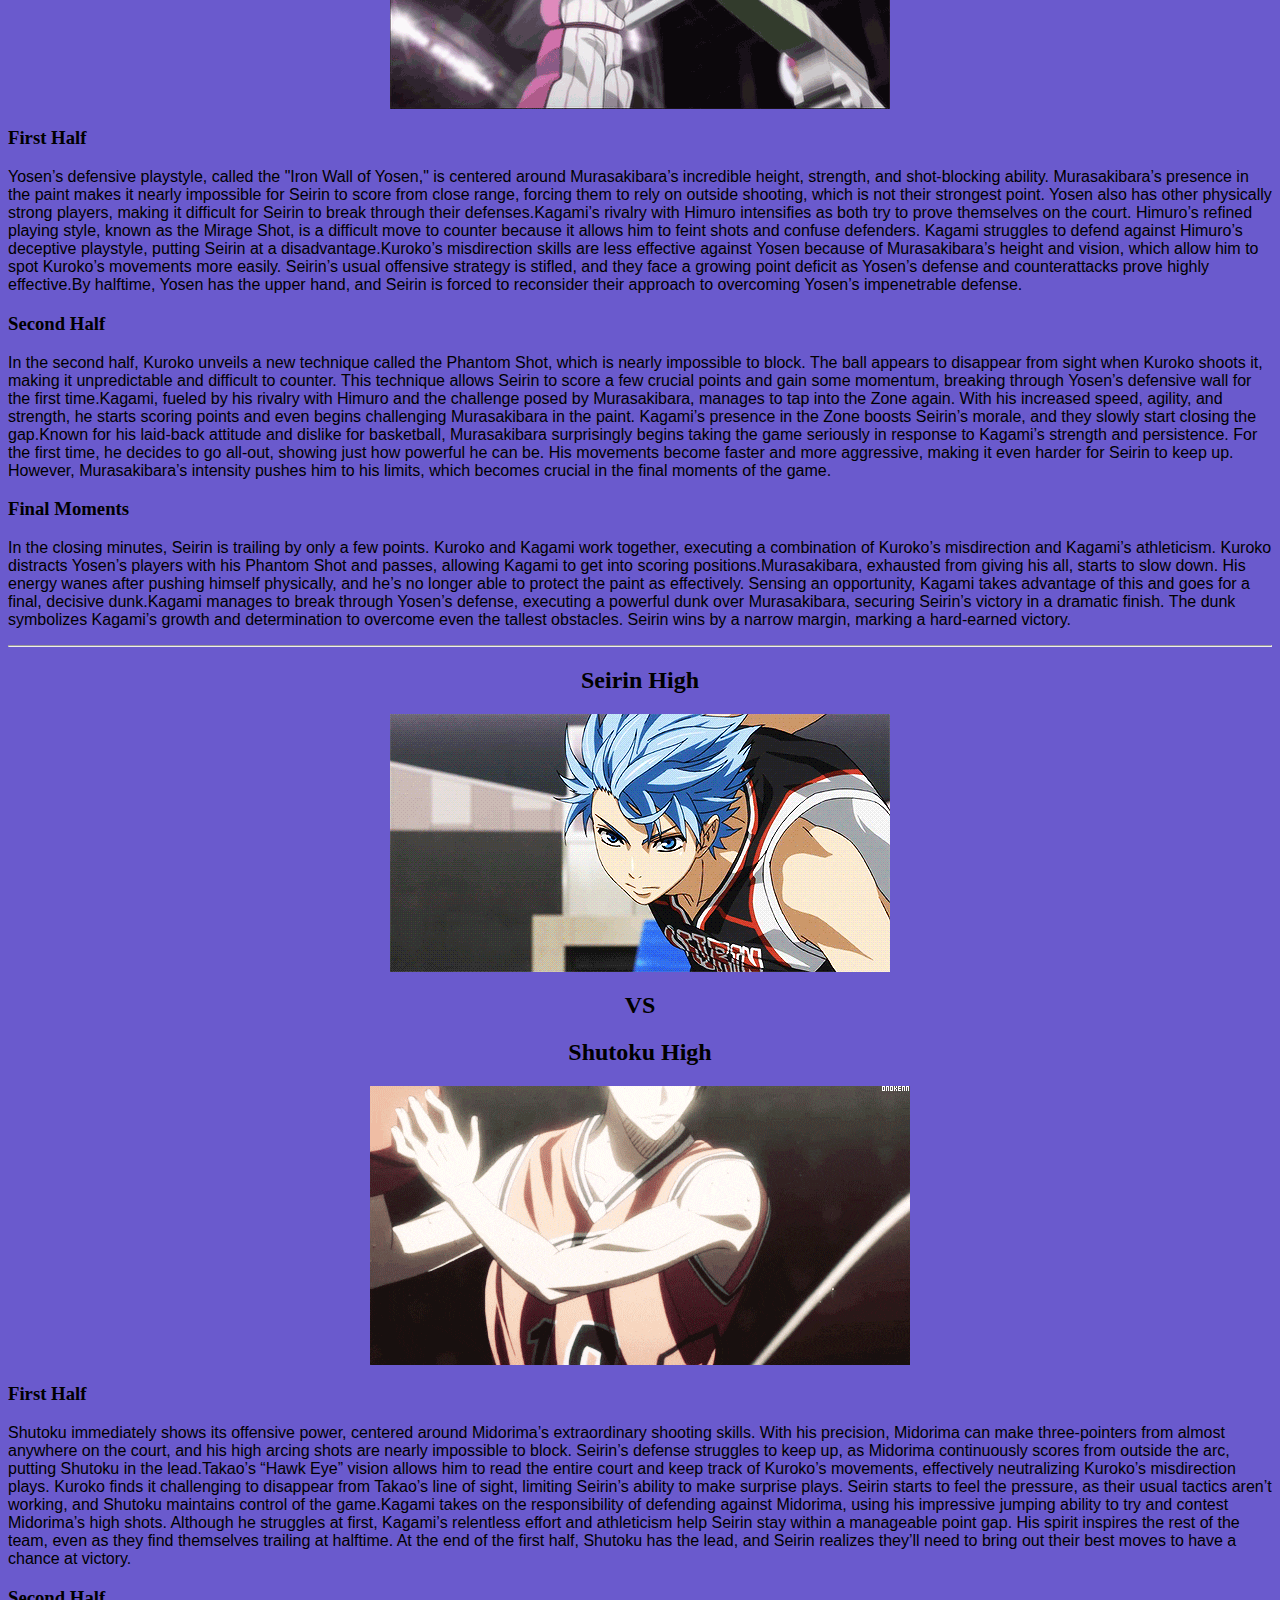
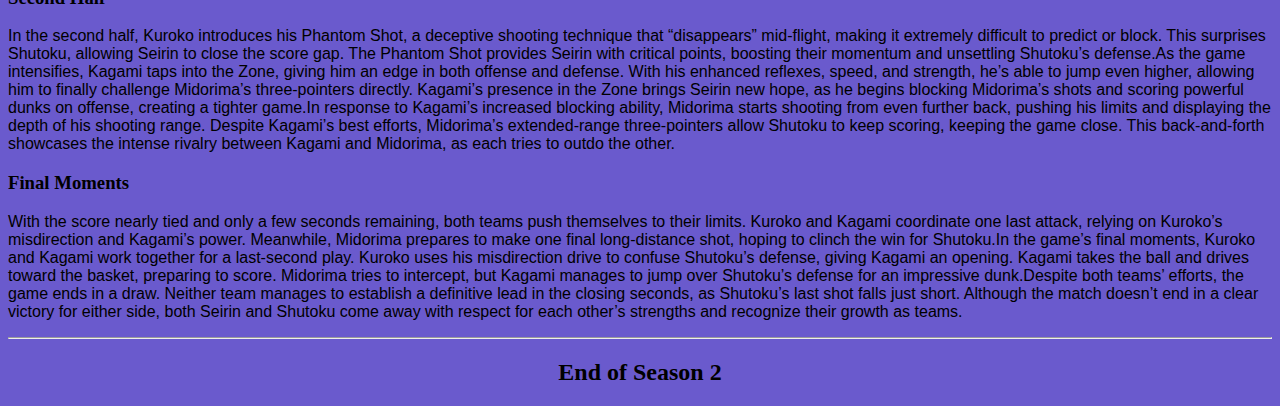
<file: CS2index.html>
<!DOCTYPE html>
<html lang="en">
<head>
    <meta charset="UTF-8">
    <meta name="viewport" content="width=device-width, initial-scale=1.0">
    <link rel="icon" href="image/favicon (1).ico" type="image/x-icon">
    <link rel="stylesheet" href="style.css">
    <title>Season</title>
    <style>
        body{
            background-color: slateblue;
        }
        h2{
            text-align: center;
        }
        p{
            font-family: "Noto Sans JP", sans-serif;
        }
        .left{
            color: white;
            margin-left: 1350px;
            font-size: 1.3rem;
        }
        .left:hover{
            text-decoration: underline;
            color: black;
        }
            
    </style>
</head>
<body>
    <h1>Season2 Match</h1>
    <a href="CS3index.html"><h3 class="left">Next</h3></a>
    <a href="7index.html"><h3 class="left">Back</h3></a>
    <div id="sideNav">
        <nav>
            <ul>
                <li><a href="index.html">Home</a></li>
                <li><a href="2index.html">Character</a></li>
                <li><a href="4index.html">Team</a></li>
                <li><a href="6index.html">NBA</a></li>
                <li><a href="7index.html">Season</a></li>
                <li><a href="portfolioindex.html">Portfolio</a></li>
            </ul>
        </nav>
    </div>   
    <div id="menuBtn">
        <img src="image/menu button.jpg" alt="" id="menu">
    </div>
    <script>
        var menuBtn = document.getElementById("menuBtn")
        var sideNav = document.getElementById("sideNav")
        var menu = document.getElementById("menu")
        menuBtn.onclick = function(){
            if(sideNav.style.right == "-250px"){
                sideNav.style.right = "0";
            }
            else{
                sideNav.style.right = "-250px";
            }
        }
    </script>
    <hr>
    <h2>Winter Cup Preparation</h2>
    <div><img src="image/winter cup1.webp" alt=""></div>
    <p>After their defeat in the Inter-High tournament, Kuroko and Kagami recognize the need to improve and adapt if they want to win the Winter Cup.After realizing the limitations of his traditional passing and Misdirection playstyle, Kuroko decides to create new techniques to surprise opponents. He works on the Vanishing Drive, which allows him to slip past defenders by seemingly "disappearing" from their view. This technique plays on his natural skill in misdirection but adds a layer of offense, giving Kuroko a new way to contribute directly.Additionally, Kuroko develops Misdirection Overflow during his training. Unlike his usual Misdirection, which directs attention away from him, this new technique channels that attention onto him to make his teammates “invisible” on the court, amplifying their effectiveness.Kagami, recognizing the immense skill of the Generation of Miracles, knows he must push beyond his current limits. Coach Riko and Alex Garcia, Kagami’s American mentor, help him train to reach the Zone, a mental state of peak performance. The Zone allows Kagami to react faster, jump higher, and play at an elite level. However, entering the Zone requires intense focus and isn’t easily achieved, adding both a physical and mental challenge.Kagami also focuses on improving his teamwork with Kuroko, as they work to perfect their synchronized moves, particularly for moments of high tension in the Winter Cup.Coach Riko Aida develops new strategies to counter the unique playing styles of the Generation of Miracles and other strong teams. The entire Seirin team spends time refining their roles on the court, including Hyuuga’s shooting consistency, Izuki’s Eagle Eye, and Kiyoshi’s rebounding.Seirin practices complex plays and drills designed to maximize their teamwork. Riko’s emphasis on each player understanding their role and working cohesively reflects the core theme of teamwork that Seirin embodies. The team becomes tighter-knit and more strategic, with a renewed focus on communication and coordination.</p><hr>
    <h2>Seirin High</h2>
    <div><img src="image/seiringif.gif" alt=""></div>
    <h2>VS</h2>
    <h2>Touou Gakuen</h2>
    <div><img src="image/touou1.gif" alt=""></div>
    <h3>First Half</h3>
    <p>Seirin starts the game with a new, bold strategy, primarily relying on Kuroko’s Vanishing Drive. This technique, where Kuroko disappears from the opponent’s line of sight, catches Tōō off guard and helps Seirin keep pace with Aomine and Tōō’s other players. The technique works well initially, as even Aomine, known for his ability to predict his opponents, struggles to anticipate Kuroko’s movements.Aomine quickly adapts, realizing that he needs to take this match more seriously than before. He begins to elevate his gameplay, displaying his incredible agility, unpredictable movements, and sharp reflexes, which pushes Seirin back. Tōō’s offense is relentless, with Aomine driving to the basket effortlessly, widening the point gap.Despite Tōō pulling ahead, Kagami stays resilient. His rivalry with Aomine fuels his drive, and he makes aggressive plays to keep Seirin in the game. However, he’s not yet in the Zone, and his raw efforts, though impressive, are not enough to counter Aomine’s overwhelming skill.By halftime, Tōō has taken a significant lead, and Seirin faces an uphill battle in the second half.</p>
    <h3>Second Half</h3>
    <p>Seirin’s comeback effort in the second half centers around Kagami tapping into the Zone for the first time. This heightened state of focus and agility brings him closer to Aomine’s level, making their encounters intense and electrifying. Kagami’s jumps become higher, and his speed and power increase significantly, which allows him to score on Aomine and Tōō’s defense. His newfound prowess injects energy and hope into Seirin’s morale.As Kuroko’s Vanishing Drive has been heavily used in the first half, it starts to lose effectiveness. Tōō’s players begin adapting to it, and Kuroko’s exhaustion from overusing this technique becomes apparent. However, Kuroko doesn’t give up. He shifts his focus on assists and defense, showing his determination to support the team even when his new moves no longer surprise the opponent.The climax of the second half escalates when Aomine, pushed by Kagami’s resilience, enters the Zone. His skill level surges, making his movements even more unpredictable and nearly impossible to counter. Aomine’s pace, accuracy, and creativity peak, putting Seirin on the back foot once again as he demonstrates why he’s one of the strongest players of the Generation of Miracles.</p>
    <h3>Final Moments</h3>
    <p>In the game’s final stretch, Seirin is still trailing, and their only hope is for Kagami to go all-out and push himself to new limits. With support from Kuroko and his teammates, Kagami digs deep, surpassing his own limits. His powerful dunks and fast breaks begin closing the point gap, creating a high-stakes atmosphere where every second counts.Seirin’s strategy in the final moments revolves around the synergy between Kuroko and Kagami. Despite Kuroko’s fatigue, he uses his misdirection skills to give Kagami the openings he needs to score. This teamwork embodies Seirin’s philosophy of using every player’s unique skills to overcome powerful individual opponents.The match reaches a fever pitch when Kagami and Aomine clash in a final showdown. With only seconds left, Kagami goes for a last, decisive dunk, challenging Aomine head-on. In a breathtaking moment, Kagami manages to score the game-winning dunk over Aomine, securing Seirin’s victory.This marks Aomine’s first defeat in high school basketball and a profound moment of character development. While Aomine feels the sting of loss, he gains respect for Kagami and sees a new light in Kuroko’s resolve. For Seirin, the victory validates their growth as a team and sets them on the path to face more formidable opponents in the Winter Cup.</p><hr>
    <h2>Seirin High</h2>
    <div><img src="image/kuroko2gif.gif" alt=""></div>
    <h2>VS</h2>
    <h2>Yosen High</h2>
    <div><img src="image/murasakibaragif.gif" alt=""></div>
    <h3>First Half</h3>
    <p>Yosen’s defensive playstyle, called the "Iron Wall of Yosen," is centered around Murasakibara’s incredible height, strength, and shot-blocking ability. Murasakibara’s presence in the paint makes it nearly impossible for Seirin to score from close range, forcing them to rely on outside shooting, which is not their strongest point. Yosen also has other physically strong players, making it difficult for Seirin to break through their defenses.Kagami’s rivalry with Himuro intensifies as both try to prove themselves on the court. Himuro’s refined playing style, known as the Mirage Shot, is a difficult move to counter because it allows him to feint shots and confuse defenders. Kagami struggles to defend against Himuro’s deceptive playstyle, putting Seirin at a disadvantage.Kuroko’s misdirection skills are less effective against Yosen because of Murasakibara’s height and vision, which allow him to spot Kuroko’s movements more easily. Seirin’s usual offensive strategy is stifled, and they face a growing point deficit as Yosen’s defense and counterattacks prove highly effective.By halftime, Yosen has the upper hand, and Seirin is forced to reconsider their approach to overcoming Yosen’s impenetrable defense.</p>
    <h3>Second Half</h3>
    <p>In the second half, Kuroko unveils a new technique called the Phantom Shot, which is nearly impossible to block. The ball appears to disappear from sight when Kuroko shoots it, making it unpredictable and difficult to counter. This technique allows Seirin to score a few crucial points and gain some momentum, breaking through Yosen’s defensive wall for the first time.Kagami, fueled by his rivalry with Himuro and the challenge posed by Murasakibara, manages to tap into the Zone again. With his increased speed, agility, and strength, he starts scoring points and even begins challenging Murasakibara in the paint. Kagami’s presence in the Zone boosts Seirin’s morale, and they slowly start closing the gap.Known for his laid-back attitude and dislike for basketball, Murasakibara surprisingly begins taking the game seriously in response to Kagami’s strength and persistence. For the first time, he decides to go all-out, showing just how powerful he can be. His movements become faster and more aggressive, making it even harder for Seirin to keep up. However, Murasakibara’s intensity pushes him to his limits, which becomes crucial in the final moments of the game.</p>
    <h3>Final Moments</h3>
    <p>In the closing minutes, Seirin is trailing by only a few points. Kuroko and Kagami work together, executing a combination of Kuroko’s misdirection and Kagami’s athleticism. Kuroko distracts Yosen’s players with his Phantom Shot and passes, allowing Kagami to get into scoring positions.Murasakibara, exhausted from giving his all, starts to slow down. His energy wanes after pushing himself physically, and he’s no longer able to protect the paint as effectively. Sensing an opportunity, Kagami takes advantage of this and goes for a final, decisive dunk.Kagami manages to break through Yosen’s defense, executing a powerful dunk over Murasakibara, securing Seirin’s victory in a dramatic finish. The dunk symbolizes Kagami’s growth and determination to overcome even the tallest obstacles. Seirin wins by a narrow margin, marking a hard-earned victory.</p><hr>
    <h2>Seirin High</h2>
    <div><img src="image/kuroko4gif.gif" alt=""></div>
    <h2>VS</h2>
    <h2>Shutoku High</h2>
    <div><img src="image/shintaro1gif.gif" alt=""></div>
    <h3>First Half</h3>
    <p>Shutoku immediately shows its offensive power, centered around Midorima’s extraordinary shooting skills. With his precision, Midorima can make three-pointers from almost anywhere on the court, and his high arcing shots are nearly impossible to block. Seirin’s defense struggles to keep up, as Midorima continuously scores from outside the arc, putting Shutoku in the lead.Takao’s “Hawk Eye” vision allows him to read the entire court and keep track of Kuroko’s movements, effectively neutralizing Kuroko’s misdirection plays. Kuroko finds it challenging to disappear from Takao’s line of sight, limiting Seirin’s ability to make surprise plays. Seirin starts to feel the pressure, as their usual tactics aren’t working, and Shutoku maintains control of the game.Kagami takes on the responsibility of defending against Midorima, using his impressive jumping ability to try and contest Midorima’s high shots. Although he struggles at first, Kagami’s relentless effort and athleticism help Seirin stay within a manageable point gap. His spirit inspires the rest of the team, even as they find themselves trailing at halftime. At the end of the first half, Shutoku has the lead, and Seirin realizes they’ll need to bring out their best moves to have a chance at victory.</p>
    <h3>Second Half</h3>
    <p>In the second half, Kuroko introduces his Phantom Shot, a deceptive shooting technique that “disappears” mid-flight, making it extremely difficult to predict or block. This surprises Shutoku, allowing Seirin to close the score gap. The Phantom Shot provides Seirin with critical points, boosting their momentum and unsettling Shutoku’s defense.As the game intensifies, Kagami taps into the Zone, giving him an edge in both offense and defense. With his enhanced reflexes, speed, and strength, he’s able to jump even higher, allowing him to finally challenge Midorima’s three-pointers directly. Kagami’s presence in the Zone brings Seirin new hope, as he begins blocking Midorima’s shots and scoring powerful dunks on offense, creating a tighter game.In response to Kagami’s increased blocking ability, Midorima starts shooting from even further back, pushing his limits and displaying the depth of his shooting range. Despite Kagami’s best efforts, Midorima’s extended-range three-pointers allow Shutoku to keep scoring, keeping the game close. This back-and-forth showcases the intense rivalry between Kagami and Midorima, as each tries to outdo the other.</p>
    <h3>Final Moments</h3>
    <p>With the score nearly tied and only a few seconds remaining, both teams push themselves to their limits. Kuroko and Kagami coordinate one last attack, relying on Kuroko’s misdirection and Kagami’s power. Meanwhile, Midorima prepares to make one final long-distance shot, hoping to clinch the win for Shutoku.In the game’s final moments, Kuroko and Kagami work together for a last-second play. Kuroko uses his misdirection drive to confuse Shutoku’s defense, giving Kagami an opening. Kagami takes the ball and drives toward the basket, preparing to score. Midorima tries to intercept, but Kagami manages to jump over Shutoku’s defense for an impressive dunk.Despite both teams’ efforts, the game ends in a draw. Neither team manages to establish a definitive lead in the closing seconds, as Shutoku’s last shot falls just short. Although the match doesn’t end in a clear victory for either side, both Seirin and Shutoku come away with respect for each other’s strengths and recognize their growth as teams.</p><hr>
    <h2>End of Season 2</h2>
</body>
</html>
</file>
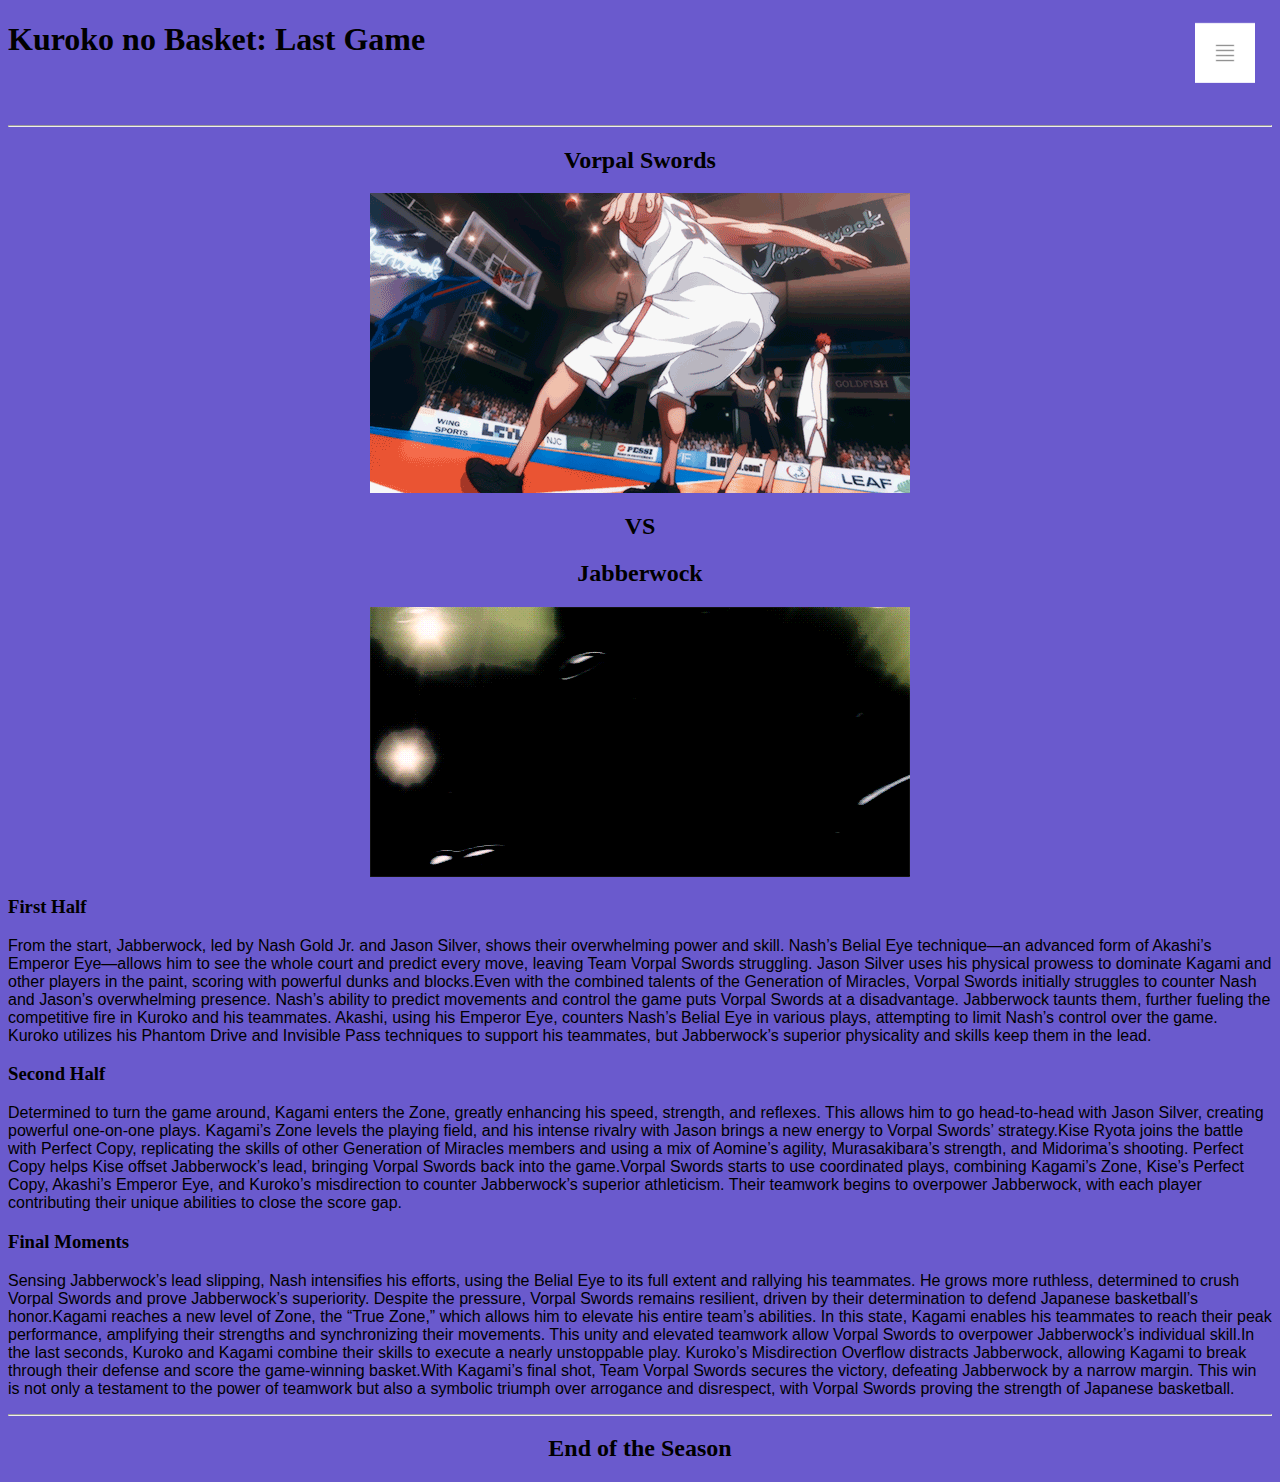
<file: FLSindex.html>
<!DOCTYPE html>
<html lang="en">
<head>
    <meta charset="UTF-8">
    <meta name="viewport" content="width=device-width, initial-scale=1.0">
    <link rel="icon" href="image/favicon (1).ico" type="image/x-icon">
    <link rel="stylesheet" href="style.css">
    <title>Season</title>
    <style>
        h2{
            text-align: center;
        }
        body{
            background-color: slateblue;
        }
        p{
            font-family: "Noto Sans JP", sans-serif;
        }
        .left{
            color: white;
            margin-left: 1350px;
            font-size: 1.3rem;
        }
        .left:hover{
            text-decoration: underline;
            color: black;
        }
    </style>
</head>
<body>
    <h1>Kuroko no Basket: Last Game</h1>
    <a href="CS3index.html"><h3 class="left">Back</h3></a>
    <div id="sideNav">
        <nav>
            <ul>
                <li><a href="index.html">Home</a></li>
                <li><a href="2index.html">Character</a></li>
                <li><a href="4index.html">Team</a></li>
                <li><a href="6index.html">NBA</a></li>
                <li><a href="7index.html">Season</a></li>
                <li><a href="portfolioindex.html">Portfolio</a></li>
            </ul>
        </nav>
    </div>   
    <div id="menuBtn">
        <img src="image/menu button.jpg" alt="" id="menu">
    </div>
    <script>
        var menuBtn = document.getElementById("menuBtn")
        var sideNav = document.getElementById("sideNav")
        var menu = document.getElementById("menu")
        menuBtn.onclick = function(){
            if(sideNav.style.right == "-250px"){
                sideNav.style.right = "0";
            }
            else{
                sideNav.style.right = "-250px";
            }
        }
    </script>
    <hr>
    <h2>Vorpal Swords</h2>
    <div><img src="vorpalgif.webp" alt=""></div>
    <h2>VS</h2>
    <h2>Jabberwock</h2>
    <div><img src="jabberwockgif.gif" alt=""></div>
    <h3>First Half</h3>
    <p>From the start, Jabberwock, led by Nash Gold Jr. and Jason Silver, shows their overwhelming power and skill. Nash’s Belial Eye technique—an advanced form of Akashi’s Emperor Eye—allows him to see the whole court and predict every move, leaving Team Vorpal Swords struggling. Jason Silver uses his physical prowess to dominate Kagami and other players in the paint, scoring with powerful dunks and blocks.Even with the combined talents of the Generation of Miracles, Vorpal Swords initially struggles to counter Nash and Jason’s overwhelming presence. Nash’s ability to predict movements and control the game puts Vorpal Swords at a disadvantage. Jabberwock taunts them, further fueling the competitive fire in Kuroko and his teammates. Akashi, using his Emperor Eye, counters Nash’s Belial Eye in various plays, attempting to limit Nash’s control over the game. Kuroko utilizes his Phantom Drive and Invisible Pass techniques to support his teammates, but Jabberwock’s superior physicality and skills keep them in the lead.</p>
    <h3>Second Half</h3>
    <p>Determined to turn the game around, Kagami enters the Zone, greatly enhancing his speed, strength, and reflexes. This allows him to go head-to-head with Jason Silver, creating powerful one-on-one plays. Kagami’s Zone levels the playing field, and his intense rivalry with Jason brings a new energy to Vorpal Swords’ strategy.Kise Ryota joins the battle with Perfect Copy, replicating the skills of other Generation of Miracles members and using a mix of Aomine’s agility, Murasakibara’s strength, and Midorima’s shooting. Perfect Copy helps Kise offset Jabberwock’s lead, bringing Vorpal Swords back into the game.Vorpal Swords starts to use coordinated plays, combining Kagami’s Zone, Kise’s Perfect Copy, Akashi’s Emperor Eye, and Kuroko’s misdirection to counter Jabberwock’s superior athleticism. Their teamwork begins to overpower Jabberwock, with each player contributing their unique abilities to close the score gap.</p>
    <h3>Final Moments</h3>
    <p>Sensing Jabberwock’s lead slipping, Nash intensifies his efforts, using the Belial Eye to its full extent and rallying his teammates. He grows more ruthless, determined to crush Vorpal Swords and prove Jabberwock’s superiority. Despite the pressure, Vorpal Swords remains resilient, driven by their determination to defend Japanese basketball’s honor.Kagami reaches a new level of Zone, the “True Zone,” which allows him to elevate his entire team’s abilities. In this state, Kagami enables his teammates to reach their peak performance, amplifying their strengths and synchronizing their movements. This unity and elevated teamwork allow Vorpal Swords to overpower Jabberwock’s individual skill.In the last seconds, Kuroko and Kagami combine their skills to execute a nearly unstoppable play. Kuroko’s Misdirection Overflow distracts Jabberwock, allowing Kagami to break through their defense and score the game-winning basket.With Kagami’s final shot, Team Vorpal Swords secures the victory, defeating Jabberwock by a narrow margin. This win is not only a testament to the power of teamwork but also a symbolic triumph over arrogance and disrespect, with Vorpal Swords proving the strength of Japanese basketball.</p><hr>
    <h2>End of the Season</h2>
</body>
</html>
</file>
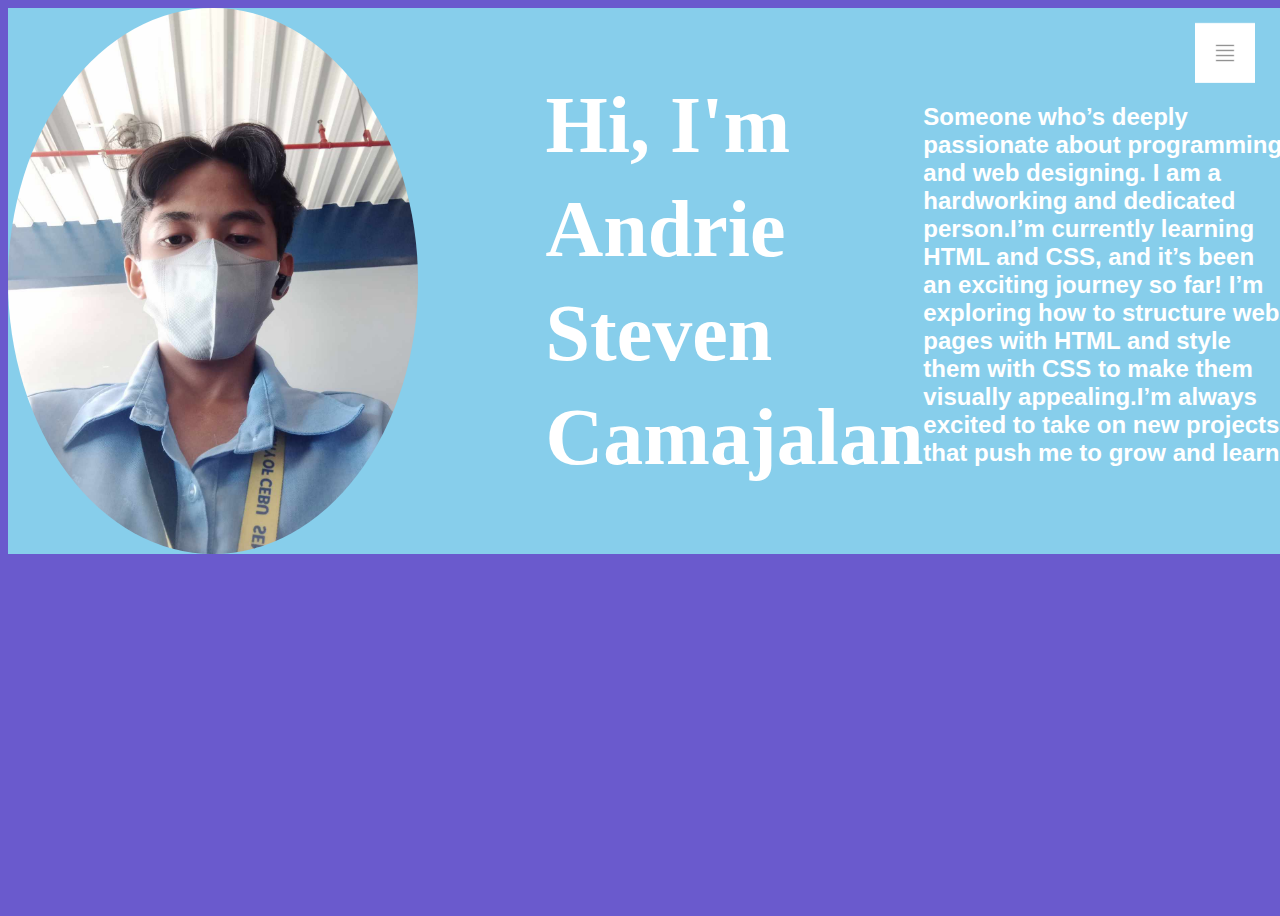
<file: portfolioindex.html>
<!DOCTYPE html>
<html lang="en">
<head>
    <meta charset="UTF-8">
    <meta name="viewport" content="width=device-width, initial-scale=1.0">
    <link rel="icon" href="image/favicon (1).ico" type="image/x-icon">
    <link rel="stylesheet" href="style.css">
    <title>Portfolio</title>
    <style>
        p{
            font-family: "Noto Sans JP", sans-serif;
            font-size: 1.5rem;
            margin-bottom: 1rem;
            font-weight: 700;
        }
        body{
            width: 100%;
            height: 100vh;
            overflow-x: hidden;
            background-color: slateblue;
            color: white;
        }
        .home{
            display: flex;
            justify-content: center;
            align-items: center;
            gap: 8rem;
            background-color: skyblue;
        }
        .home .home-content h1{
            font-size: 5rem;
            font-weight: 700;
            line-height: 1.3;
        }
        .home-img{
            border-radius: 50%;
        }
        .home-img img{
            position: relative;
            width: 32vw;
            border-radius: 50%;
        }

    </style>
</head>
<body>
    <div id="sideNav">
        <nav>
            <ul>
                <li><a href="index.html">Home</a></li>
                <li><a href="2index.html">Character</a></li>
                <li><a href="4index.html">Team</a></li>
                <li><a href="6index.html">NBA</a></li>
                <li><a href="7index.html">Season</a></li>
                <li><a href="portfolioindex.html">Portfolio</a></li>
            </ul>
        </nav>
    </div>   
    <div id="menuBtn">
        <img src="image/menu button.jpg" alt="" id="menu">
    </div>
    <script>
        var menuBtn = document.getElementById("menuBtn")
        var sideNav = document.getElementById("sideNav")
        var menu = document.getElementById("menu")
        menuBtn.onclick = function(){
            if(sideNav.style.right == "-250px"){
                sideNav.style.right = "0";
            }
            else{
                sideNav.style.right = "-250px";
            }
        }
    </script>
    <section class="home">
        <div class="home-img">
            <img src="Profile.jpg" alt="">
        </div>
        <div class="home-content">
            <h1>Hi, I'm Andrie Steven Camajalan</h1>
            <p>Someone who’s deeply passionate about programming and web designing. I am a hardworking and dedicated person.I’m currently learning HTML and CSS, and it’s been an exciting journey so far! I’m exploring how to structure web pages with HTML and style them with CSS to make them visually appealing.I’m always excited to take on new projects that push me to grow and learn.</p>
        </div>
    </section>
    
</body>
</html>
</file>
<file: style.css>
div{
    display: flex;
    align-items: center;
    justify-content: center;
}
.Akashi{
    border: 10px solid;
    background-color: red;   
}
.Akashi1{
    text-align: center;
    font-family:"Noto Sans JP", sans-serif;
    background-color: black;
    color: white;
}
.Aomine{
    background-color: darkviolet;
    border: 10px solid;
    
}
.Aomine1{
    text-align: center;
    font-family: "Noto Sans JP", sans-serif;
    background-color: black;
    color: white;
}
.Shintaro{
    background-color: green;
    border: 10px solid;
}
.Shintaro1{
    text-align: center;
    font-family: "Noto Sans JP", sans-serif;
    background-color: black;
    color: white;
}
.Murasakibara{
    background-color: blueviolet;
    border: 10px solid;
}
.Murasakibara1{
    text-align: center;
    font-family: "Noto Sans JP", sans-serif;
    background-color: black;
    color: white;
}
.Kise{
    background-color: yellowgreen;
    border: 10px solid;
}
.Kise1{
    text-align: center;
    font-family: "Noto Sans JP", sans-serif;
    background-color: black;
    color: white;
}
.Kuroko{
    background-color: lightblue;
    border: 10px solid;
}
.Kuroko1{
    text-align: center;
    font-family: "Noto Sans JP", sans-serif;
    background-color: black;
    color: white;
}
.Taiga{
    background-color: red;
    border: 10px solid;
}
.Taiga1{
    text-align: center;
    font-family: "Noto Sans JP", sans-serif;
    background-color: black;
    color: white;
}
.Reo{
    background-color: silver;
    border: 10px solid;
}
.Reo1{
    text-align: center;
    font-family: "Noto Sans JP", sans-serif;
    background-color: black;
    color: white;
}
.Kotaro{
    background-color: yellow;
    border: 10px solid;
}
.Kotaro1{
    text-align: center;
    font-family: "Noto Sans JP", sans-serif;
    background-color: black;
    color: white;
}
.Nebuya{
    background-color: brown;
    border: 10px solid;
}
.Nebuya1{
    text-align: center;
    font-family: "Noto Sans JP", sans-serif;
    background-color: black;
    color: white;
}
.Shogo{
    background-color: darkgrey;
    border: 10px solid;
}
.Shogo1{
    text-align: center;
    font-family: "Noto Sans JP", sans-serif;
    background-color: black;
    color: white;
}
.Mayuzumi{
    background-color: white;
    border: 10px solid;
}
.Mayuzumi1{
    text-align: center;
    font-family: "Noto Sans JP", sans-serif;
    background-color: black;
    color: white;
}
.Makoto{
    background-color: black;
    border: 10px solid white;
}
.Makoto1{
    text-align: center;
    font-family: "Noto Sans JP", sans-serif;
    background-color: black;
    color: white;
}
.Teppei{
    background-color: lightcoral;
    border: 10px solid;
}
.Teppei1{
    text-align: center;
    font-family: "Noto Sans JP", sans-serif;
    background-color: black;
    color: white;
}

.Seirin{
    border: 10px solid;
    background-color: white;
    
}
.intro1{
    text-align: center;
    font-family: "Noto Sans JP", sans-serif;
    background-color: black;
    color: white;
}
.Kaijo{
    border: 10px solid;
    background-color: blue;
    
}
.intro2{
    text-align: center;
    font-family: "Noto Sans JP", sans-serif;
    background-color: black;
    color: white;
}
.Shutoku{
    border: 10px solid;
    background-color: green;
    
}
.intro3{
    text-align: center;
    font-family: "Noto Sans JP", sans-serif;
    background-color: black;
    color: white;
}
.Yosen{
    border: 10px solid;
    background-color: purple;
    
}
.intro4{
    text-align: center;
    font-family: "Noto Sans JP", sans-serif;
    background-color: black;
    color: white;
}
.Touou{
    border: 10px solid white;
    background-color: black;
    
}
.intro5{
    text-align: center;
    font-family: "Noto Sans JP", sans-serif;
    background-color: black;
    color: white;
}
.Rakuzan{
    border: 10px solid;
    background-color: silver;
    
}
.intro6{
    text-align: center;
    font-family: "Noto Sans JP", sans-serif;
    background-color: black;
    color: white;
}
.Fukuda{
    border: 10px solid;
    background-color: brown;
    
}
.intro7{
    text-align: center;
    font-family: "Noto Sans JP", sans-serif;
    background-color: black;
    color: white;
}
.Kirisaki{
    background-color: grey;
    border: 10px solid;
}

.intro8{
    text-align: center;
    font-family: "Noto Sans JP", sans-serif;
    background-color: black;
    color: white;
}

div.links a{
    color: white;
    text-decoration: none;
    font-size: 1.2rem;
    margin: 0 10px;
}

nav{
    width: 100%;
    height: 10vh;
    display: flex;
    justify-content: space-around;
    align-items: center;
    
}

div.links a:hover{
    text-decoration: underline;
    color: black;
}

.logo{
   width: 110px; 
   height: 110px;
   top: 4%;
   position: absolute;
   border-radius: 50%;
}

.banner-text{
    text-align: center;
    font-size: 130px;
    padding-top: 180px;
    color: white;
}
.banner-textp{
    font-size: 20px;
    font-style: "Noto Sans JP", sans-serif;
    text-align: center;
}

#sideNav{
    height: 100vh;
    position: fixed;
    right: -250px;
    top: 0;
    background: skyblue;
    z-index: 2;
    transition: 0.5s;
}

nav ul li{
    list-style: none;
    margin: 50px 25px;
    text-align: center;
}

nav ul li a{
     text-decoration: none;
     color: white;
}

#menuBtn{
    width: 50px;
    height: 50px;
    text-align: center;
    position: fixed;
    right: 30px;
    top: 20px;
    border-radius: 1px;
    z-index: 3;
    cursor: pointer;
}

#menuBtn img{
    width: 60px;
    margin-top: 15px;

}
</file>
